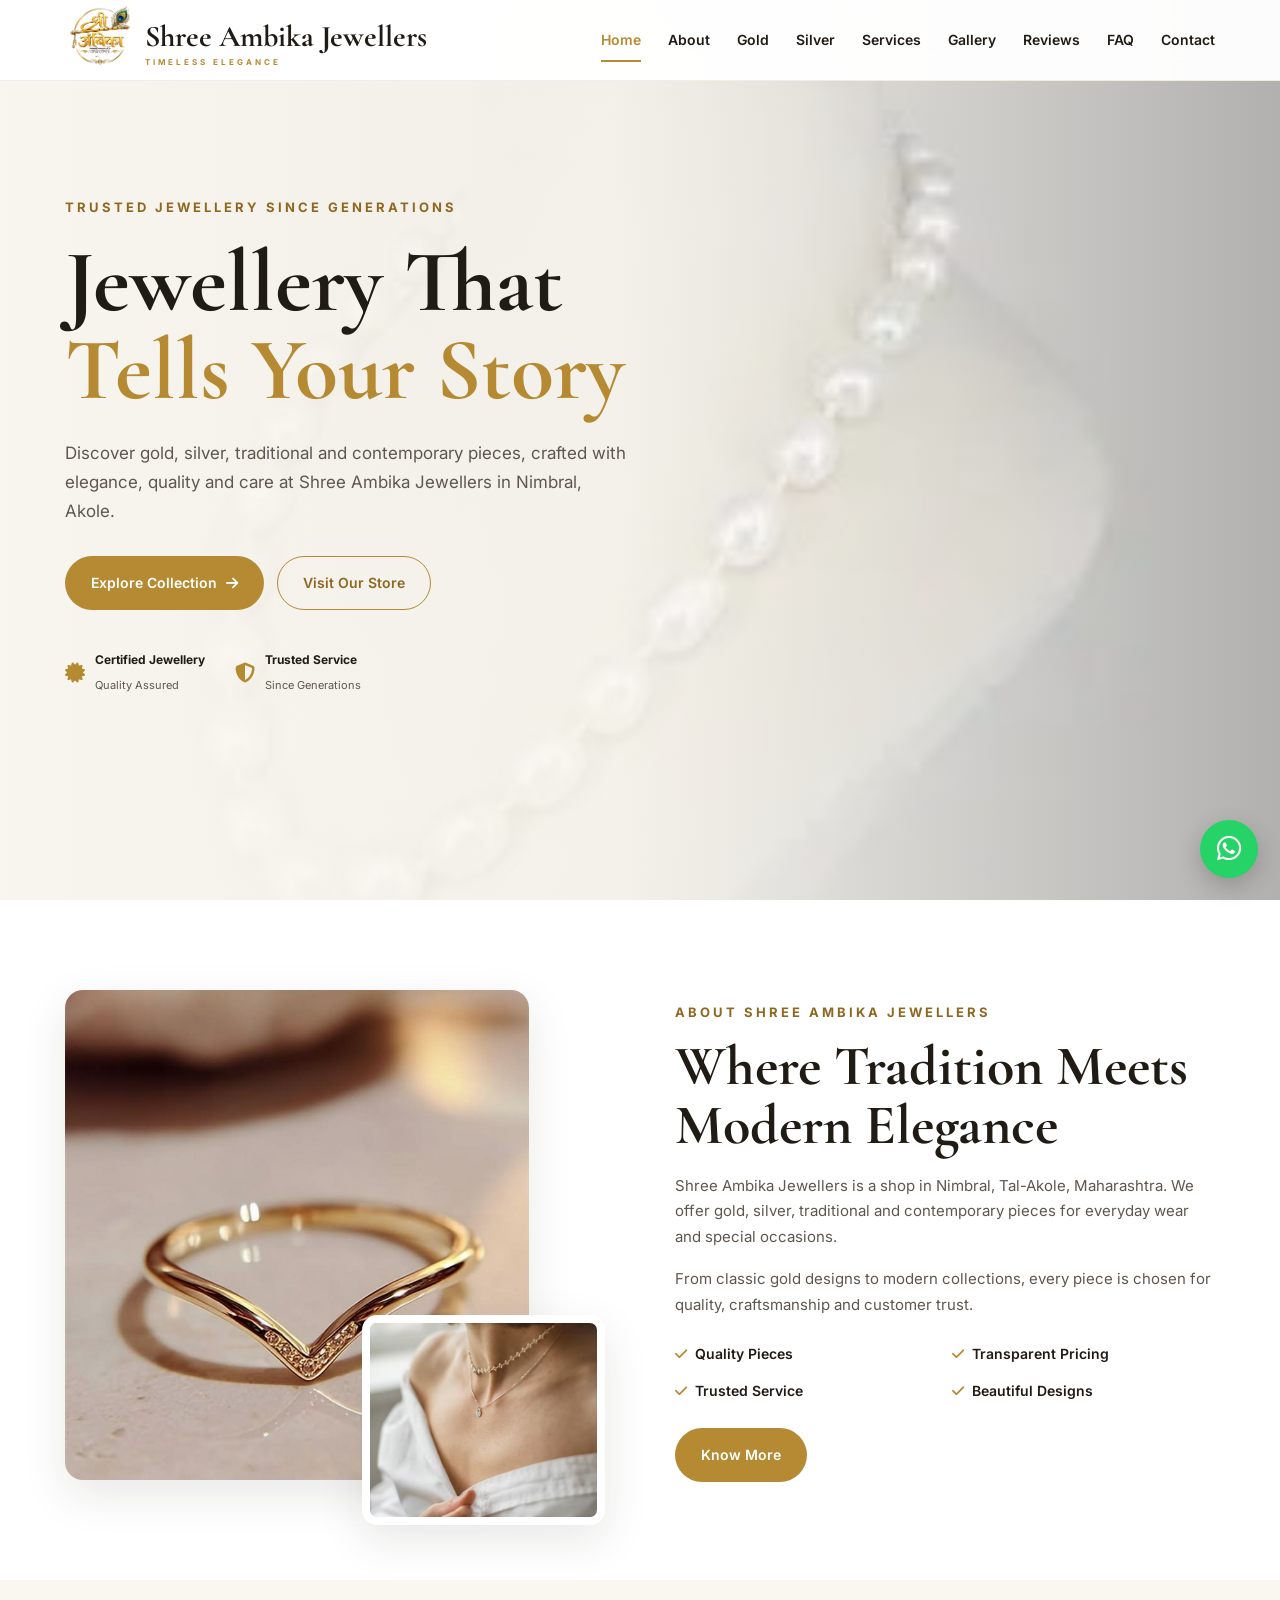
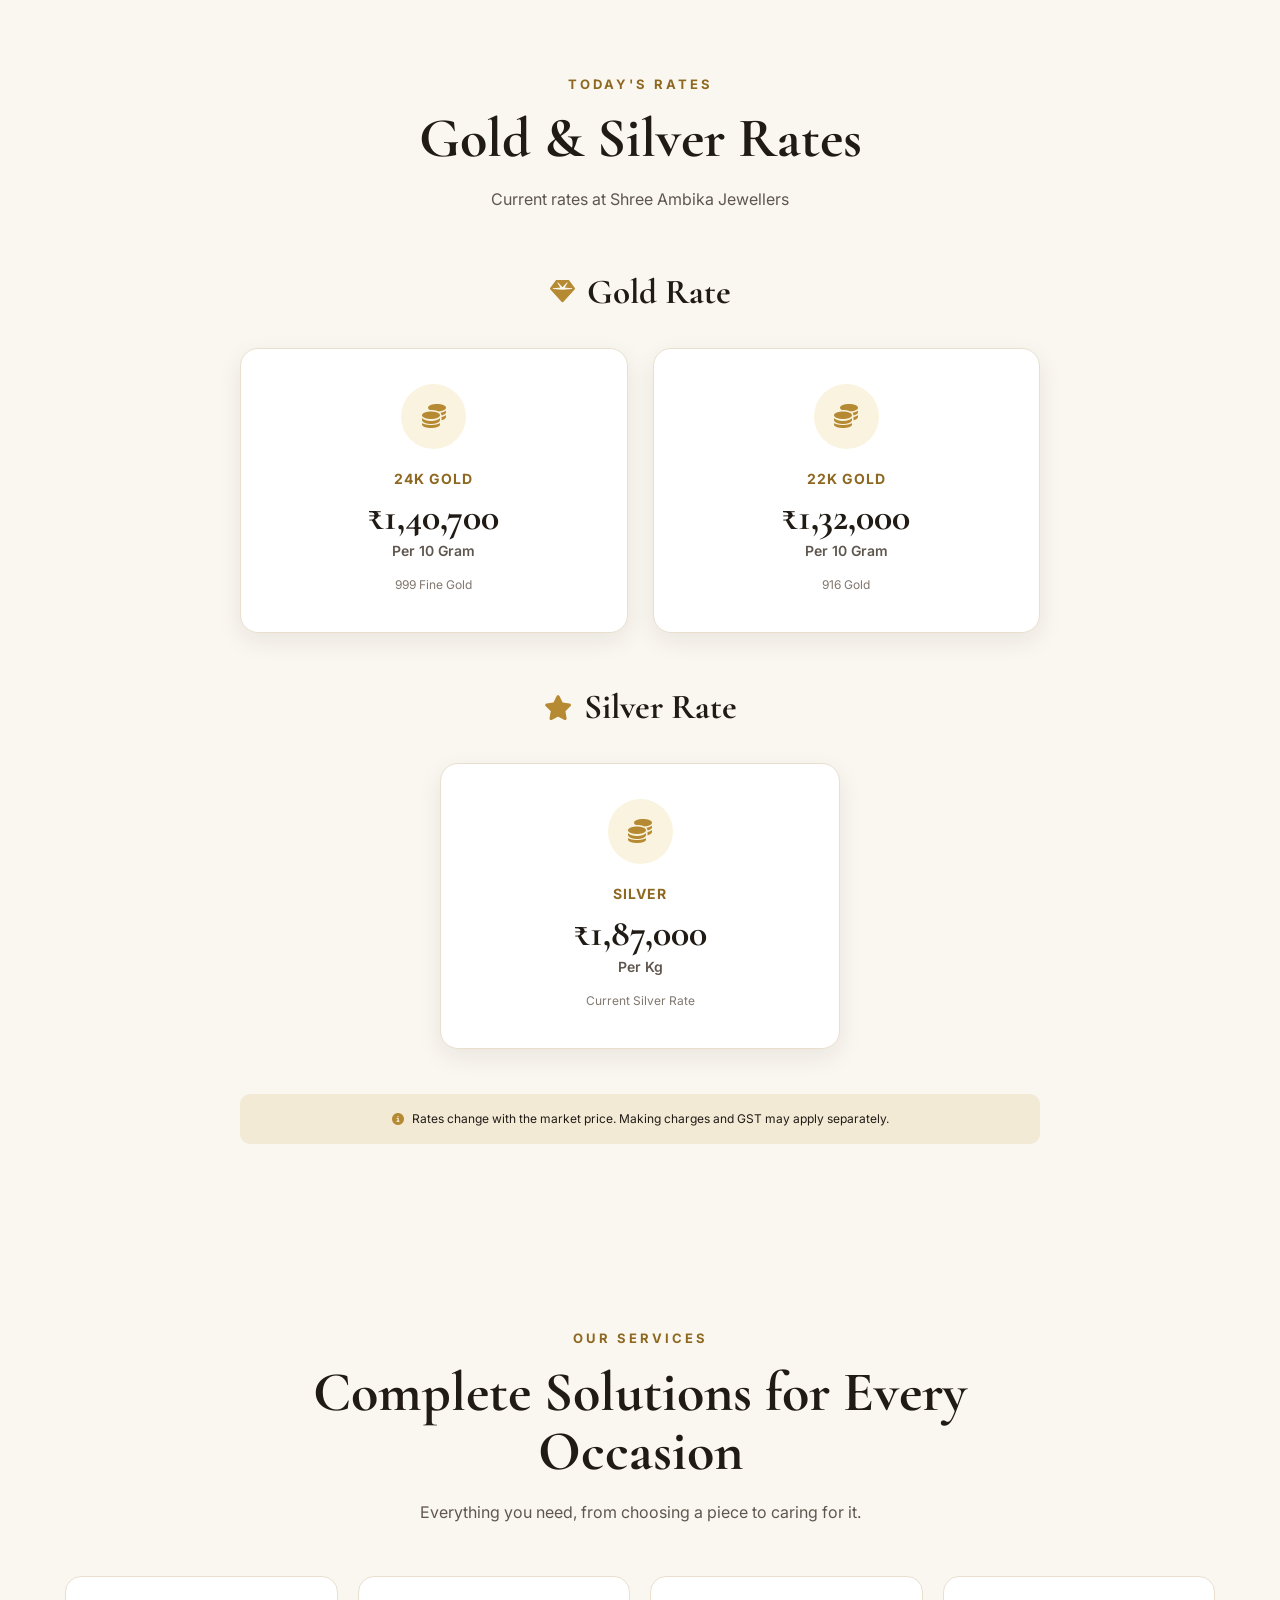
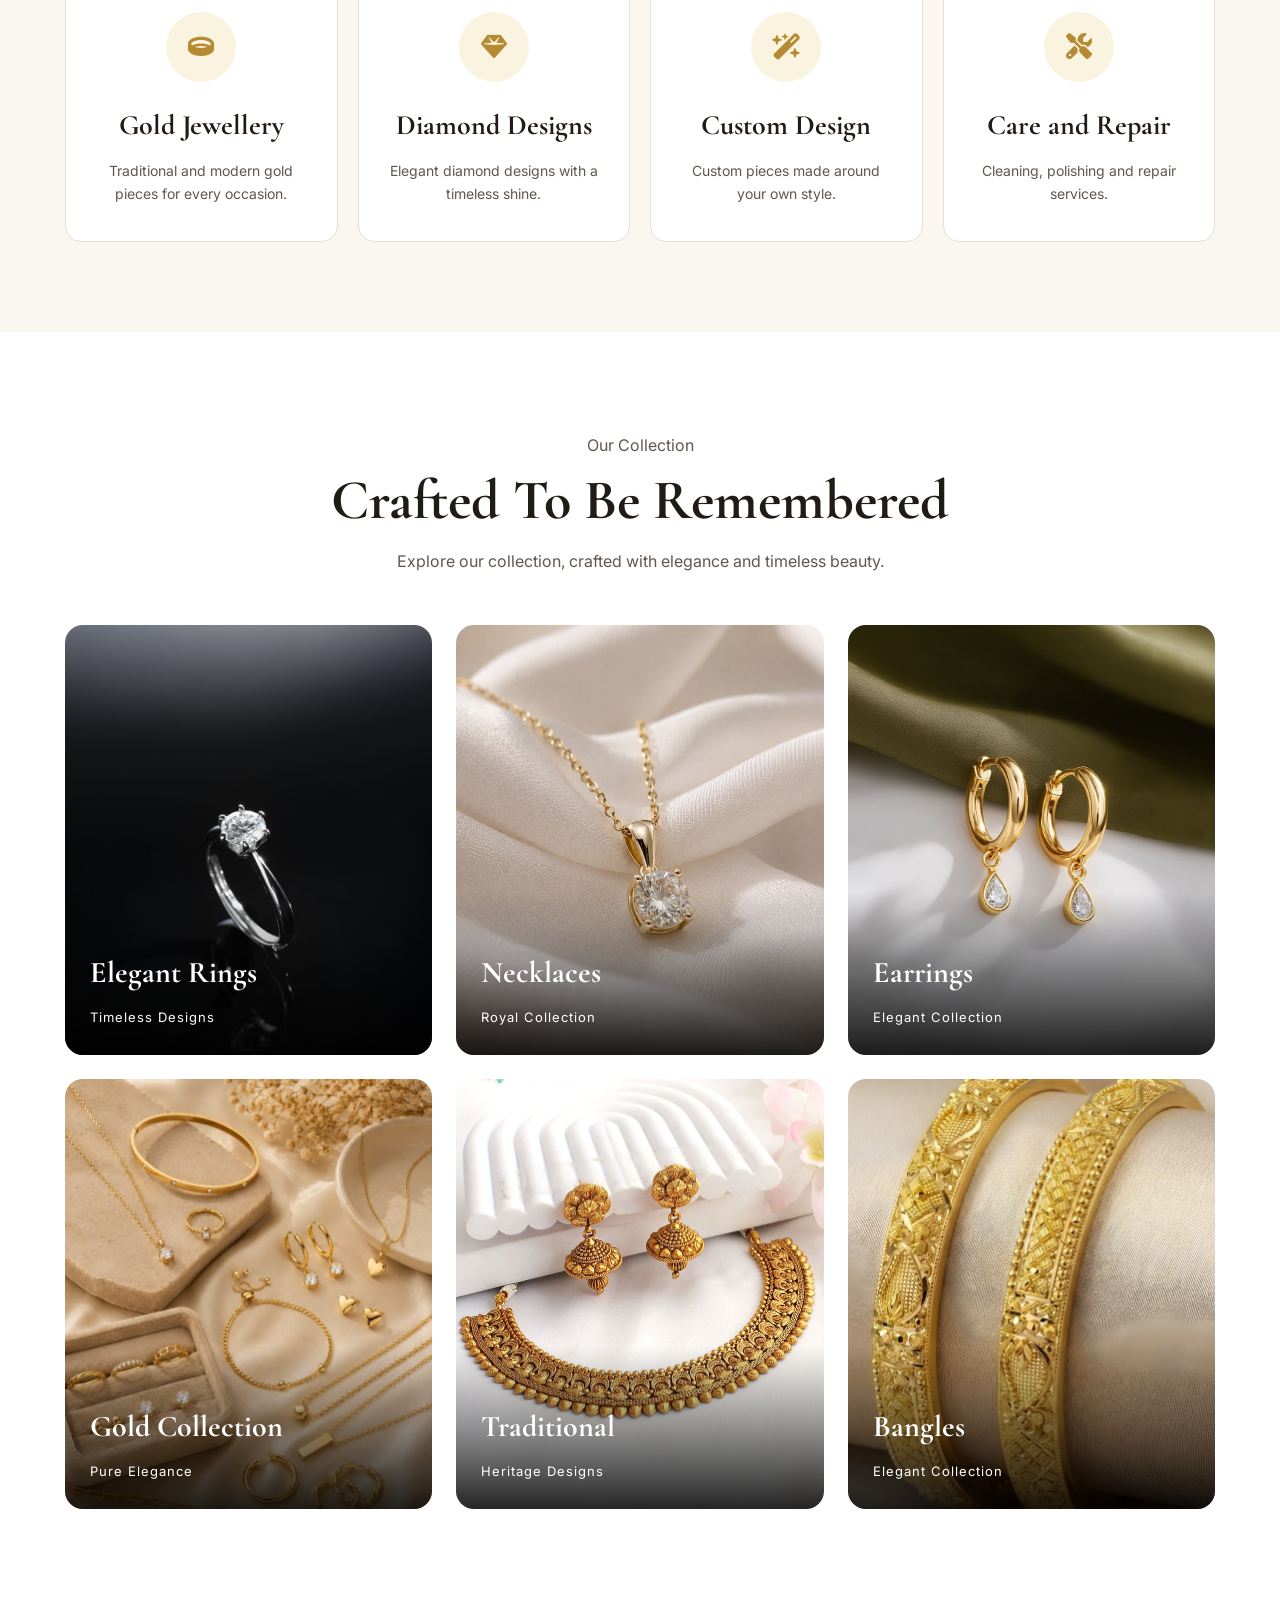
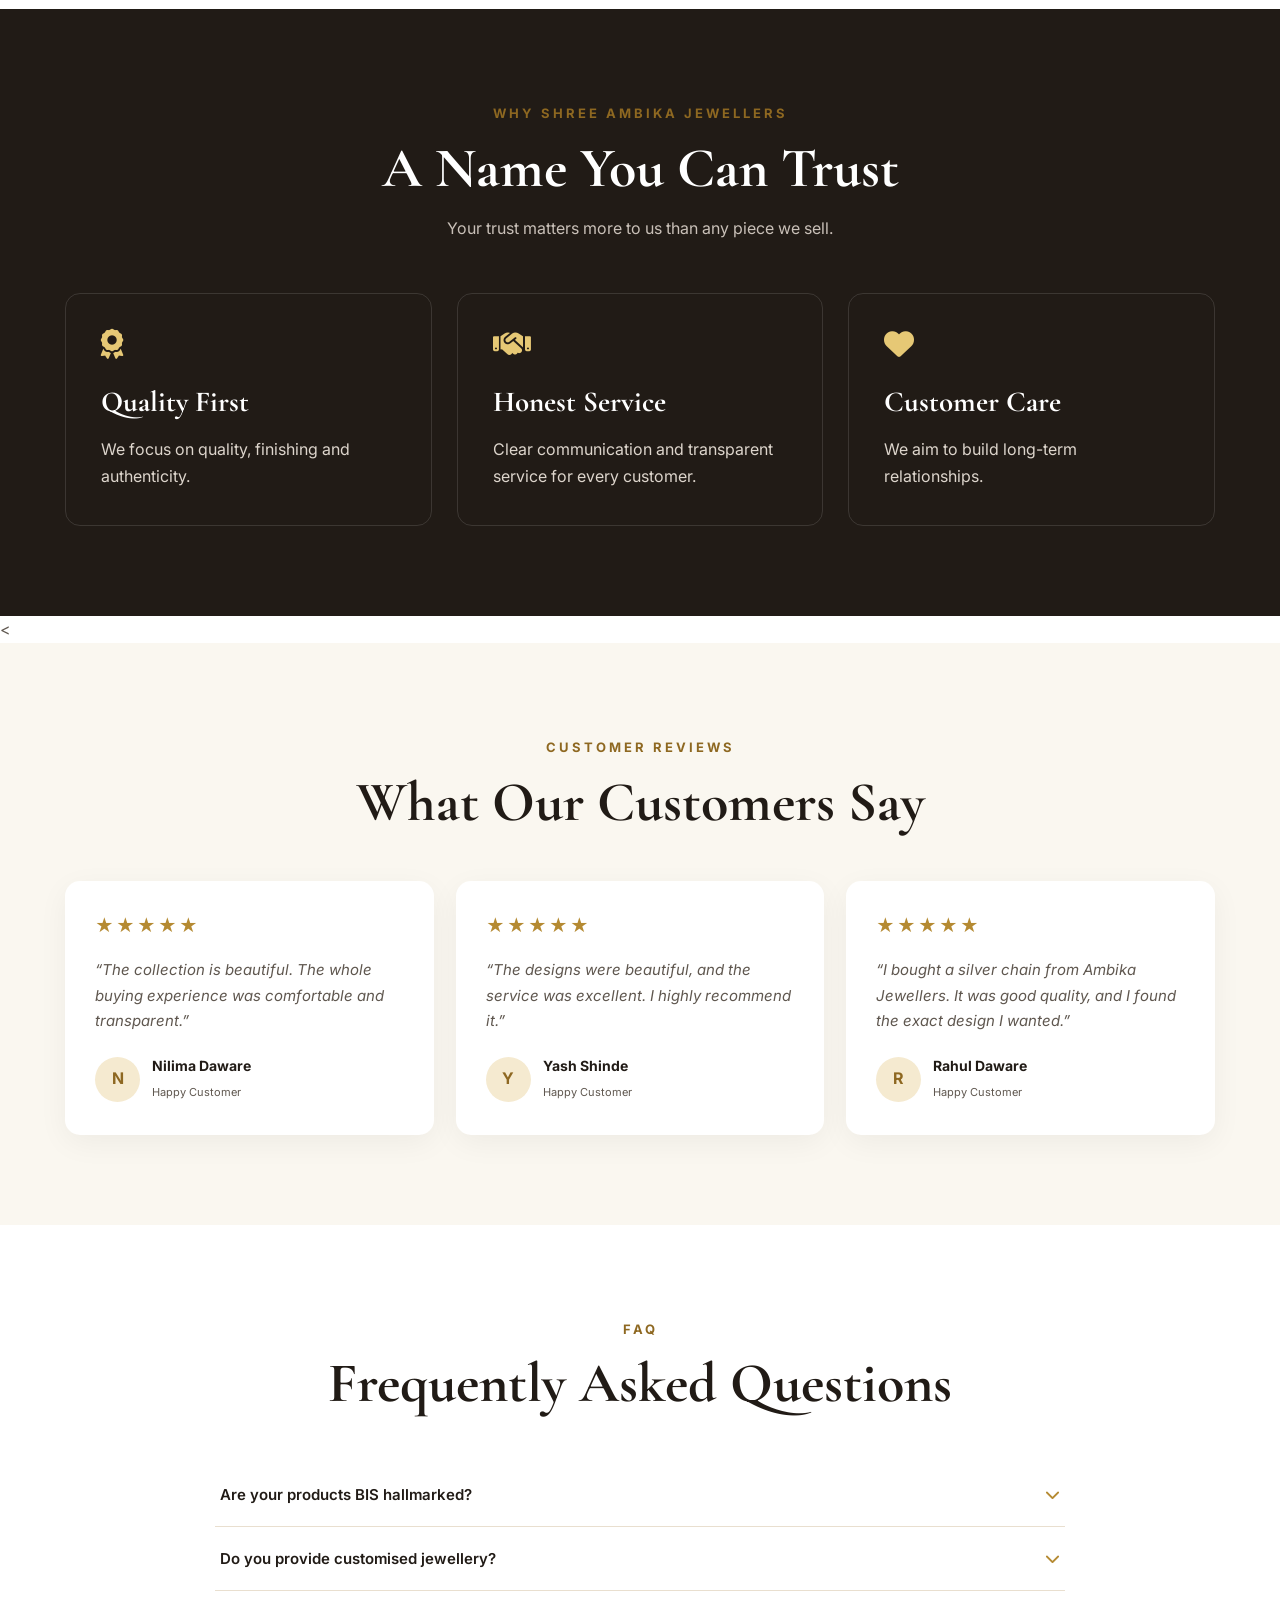
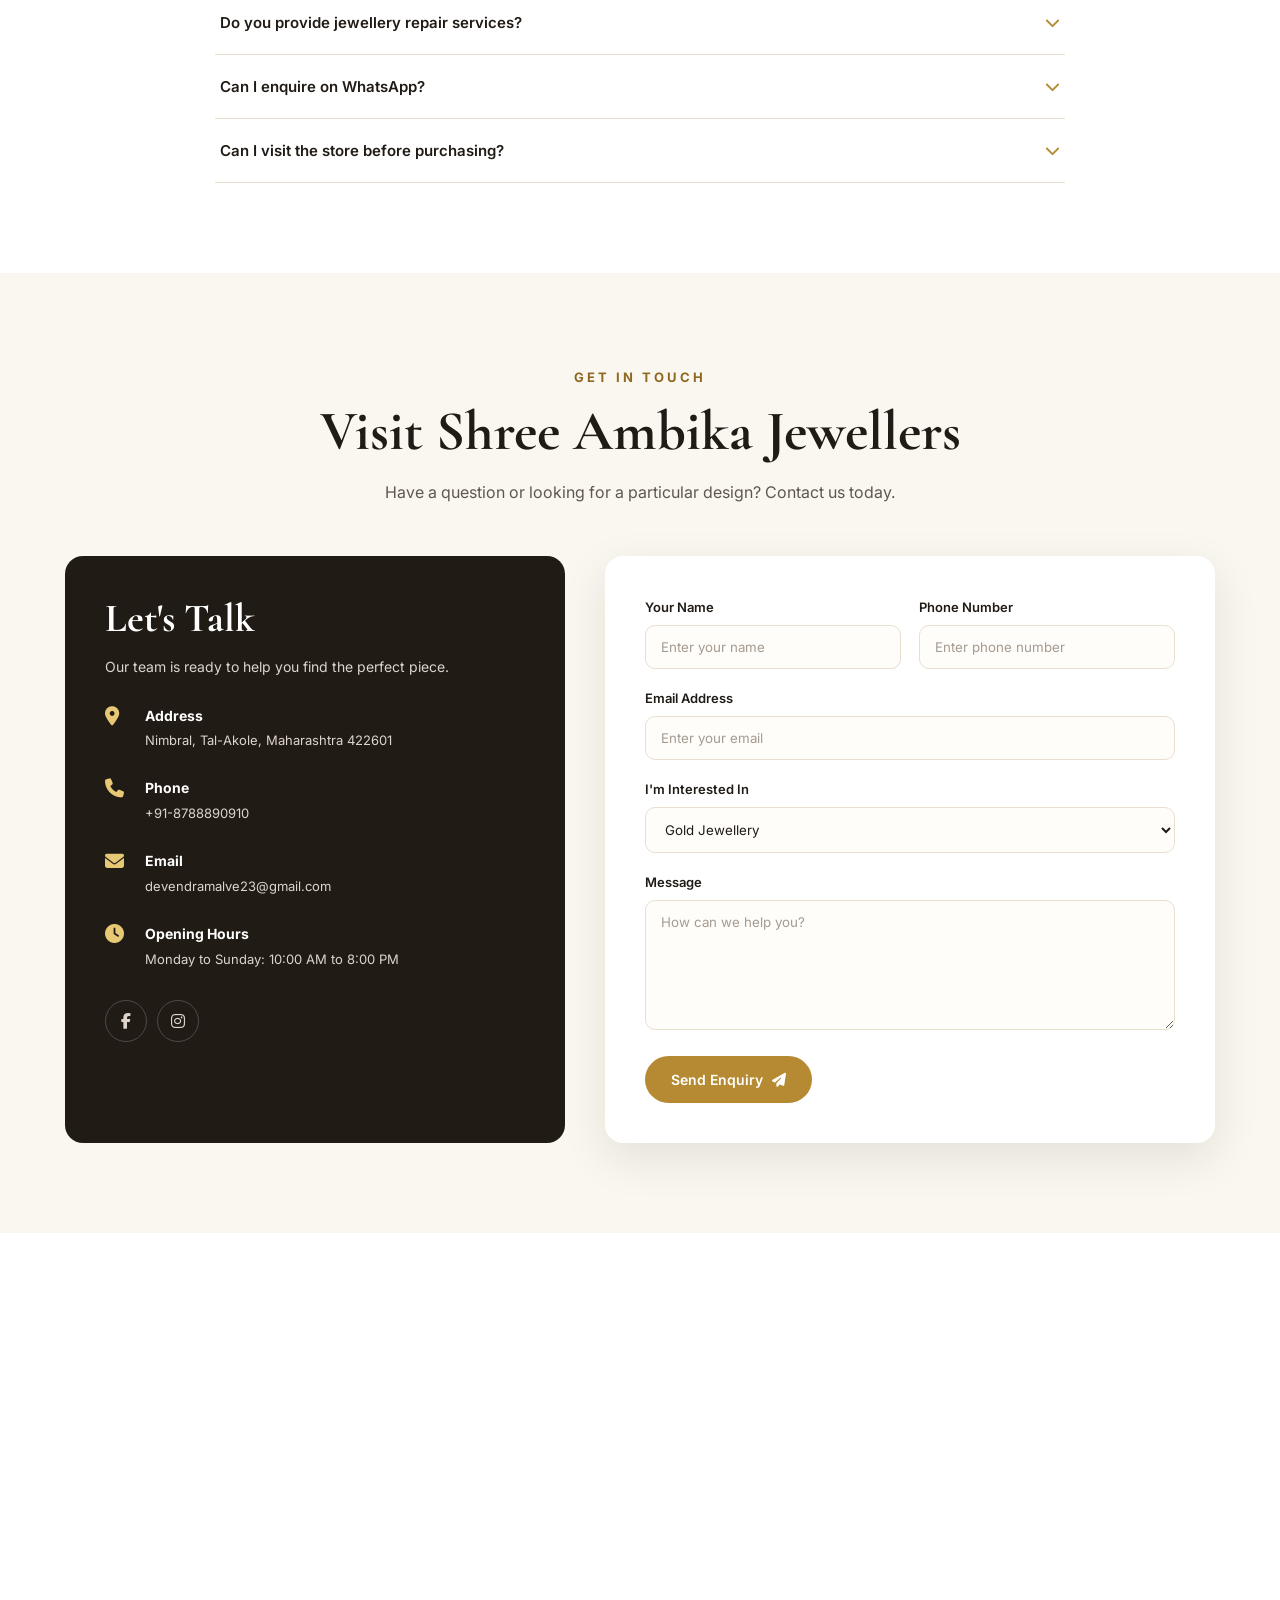
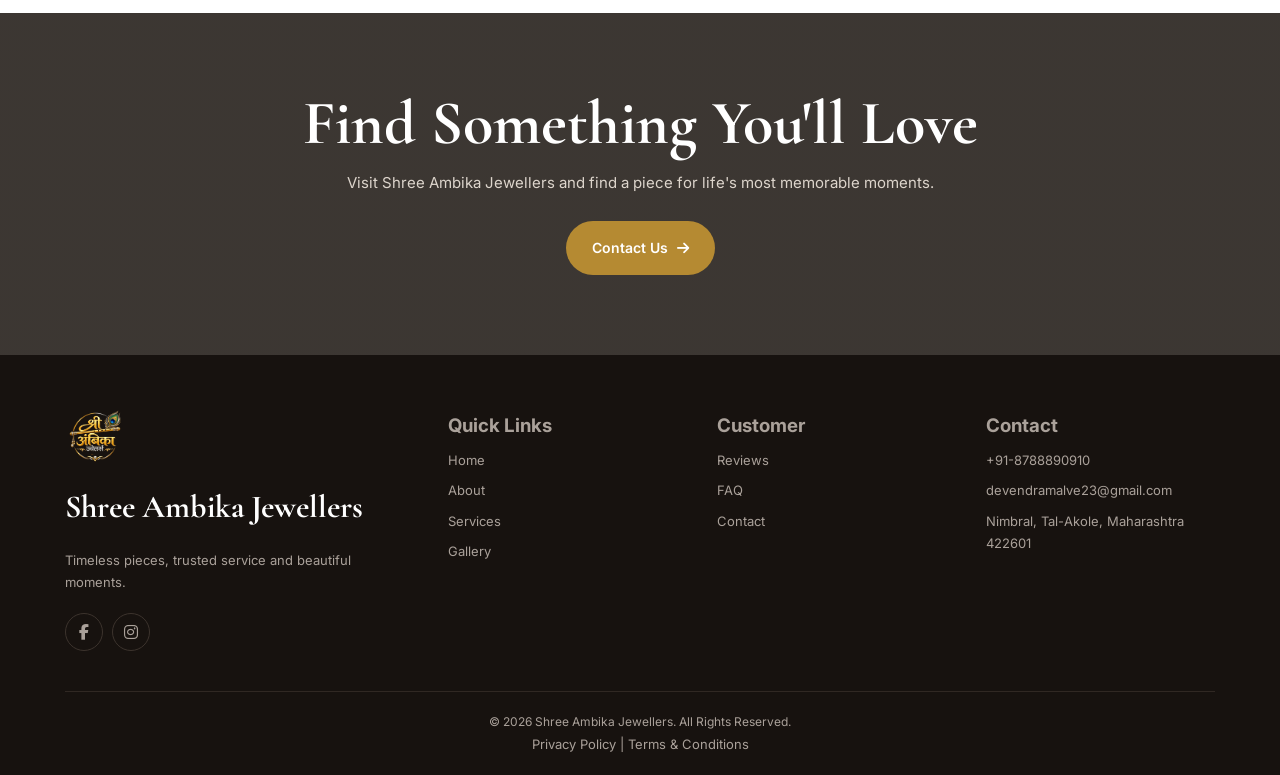
<file: index.html>
<!DOCTYPE html>
<html lang="en">

<head>

    <!-- ========================= SEO ========================== -->

    <meta charset="UTF-8">

    <meta name="viewport" content="width=device-width, initial-scale=1.0">

    <title>Shree Ambika Jewellers | Gold & Silver Jewellery, Nimbral</title>

    <meta name="description"
        content="Shree Ambika Jewellers in Nimbral, Akole offers gold, silver, traditional and elegant jewellery, including rings, necklaces, earrings and bangles.">

    <meta name="author" content="Shree Ambika Jewellers">

    <meta name="robots" content="index, follow, max-image-preview:large">

    <meta name="theme-color" content="#1a0f0a">


    <!-- ========================= CANONICAL ========================== -->

    <link rel="canonical" href="https://shreeambikajewellery.netlify.app/">


    <!-- ========================= FAVICON ========================== -->

    <link rel="icon" type="image/png" sizes="32x32" href="images/favicon-32x32.png">

    <link rel="icon" type="image/png" sizes="192x192" href="images/favicon-192x192.png">

    <link rel="apple-touch-icon" sizes="180x180" href="images/apple-touch-icon.png">


    <!-- ========================= OPEN GRAPH / FACEBOOK ========================== -->

    <meta property="og:type" content="website">

    <meta property="og:site_name" content="Shree Ambika Jewellers">

    <meta property="og:title" content="Shree Ambika Jewellers | Gold & Silver Jewellery, Nimbral">

    <meta property="og:description"
        content="Discover elegant gold, silver, traditional and contemporary jewellery at Shree Ambika Jewellers in Nimbral, Akole.">

    <meta property="og:locale" content="en_IN">

    <meta property="og:url" content="https://shreeambikajewellery.netlify.app/">

    <meta property="og:image" content="https://shreeambikajewellery.netlify.app/images/og-image.jpg">

    <meta property="og:image:width" content="1200">
    <meta property="og:image:height" content="630">

    <meta property="og:image:alt" content="Shree Ambika Jewellers gold jewellery collection">


    <!-- ========================= TWITTER / X ========================== -->

    <meta name="twitter:card" content="summary_large_image">

    <meta name="twitter:title" content="Shree Ambika Jewellers | Gold & Silver Jewellery, Nimbral">

    <meta name="twitter:description"
        content="Gold, silver, traditional and elegant jewellery in Nimbral, Akole. Explore rings, necklaces, earrings, bangles and more.">

    <meta name="twitter:image" content="https://shreeambikajewellery.netlify.app/images/og-image.jpg">


    <!-- ========================= PERFORMANCE ========================== -->

    <link rel="preload" as="image" href="images/about.jpg" fetchpriority="high">


    <!-- ========================= GOOGLE FONTS ========================== -->

    <link rel="preconnect" href="https://fonts.googleapis.com">

    <link rel="preconnect" href="https://fonts.gstatic.com" crossorigin>

    <link
        href="https://fonts.googleapis.com/css2?display=swap&family=Cormorant+Garamond:wght@500;600;700&family=Inter:wght@400;500;600;700"
        rel="stylesheet">


    <!-- ========================= FONT AWESOME ========================== -->

    <link rel="preconnect" href="https://cdnjs.cloudflare.com">

    <link
        rel="stylesheet"
        href="https://cdnjs.cloudflare.com/ajax/libs/font-awesome/6.5.2/css/all.min.css">


    <!-- ========================= MAIN CSS ========================== -->

    <link rel="stylesheet" href="style.css">


    <!-- ========================= STRUCTURED DATA ========================== -->

    <script type="application/ld+json">
    {
        "@context": "https://schema.org",
        "@type": "JewelryStore",
        "@id": "https://shreeambikajewellery.netlify.app/#jewellery-store",
        "name": "Shree Ambika Jewellers",
        "description": "Shree Ambika Jewellers in Nimbral, Akole offers gold, silver, traditional and contemporary jewellery including rings, necklaces, earrings and bangles.",
        "url": "https://shreeambikajewellery.netlify.app/",
        "telephone": "+91-8788890910",
        "email": "devendramalve23@gmail.com",
        "hasMap": "https://www.google.com/maps?q=Shree+Ambika+Jewellers,Nimbral,Maharashtra,India",
        "image": [
            "https://shreeambikajewellery.netlify.app/images/about.jpg"
        ],
        "address": {
            "@type": "PostalAddress",
            "streetAddress": "Nimbral, Tal-Akole",
            "addressLocality": "Nimbral",
            "addressRegion": "Maharashtra",
            "postalCode": "422601",
            "addressCountry": "IN"
        },
        "openingHoursSpecification": [
            {
                "@type": "OpeningHoursSpecification",
                "dayOfWeek": [
                    "Monday",
                    "Tuesday",
                    "Wednesday",
                    "Thursday",
                    "Friday",
                    "Saturday",
                    "Sunday"
                ],
                "opens": "10:00",
                "closes": "20:00"
            }
        ],
        "sameAs": [
            "https://www.facebook.com/devya.prs/",
            "https://www.instagram.com/shri.ambikajwellers/"
        ]
    }
    </script>

</head>

<body>

    <noscript><style>.reveal { opacity: 1; transform: none; }</style></noscript>

    <!-- ================= SKIP LINK ================= -->

    <a href="#home" class="skip-link">Skip to main content</a>


    <!-- ================= HEADER ================= -->

    <header class="header">

        <div class="container navbar">

            <a href="#home" class="logo">

                <img src="images/logo.png" alt="Shree Ambika Jewellers logo" class="logo-img">

                <div>
                    Shree Ambika Jewellers
                    <small>TIMELESS ELEGANCE</small>
                </div>

            </a>

            <nav class="nav-menu" id="navMenu">

                <a href="#home" class="active">Home</a>
                <a href="#about">About</a>
                <a href="#gold">Gold</a>
                <a href="#silver">Silver</a>
                <a href="#services">Services</a>
                <a href="#gallery">Gallery</a>
                <a href="#reviews">Reviews</a>
                <a href="#faq">FAQ</a>
                <a href="#contact">Contact</a>

            </nav>

            <button class="menu-btn" id="menuBtn" aria-label="Open menu">
                <i class="fa-solid fa-bars" aria-hidden="true"></i>
            </button>

        </div>

    </header>


    <main>

    <!-- ================= HERO ================= -->

    <section class="hero" id="home">

        <div class="container">

            <div class="hero-content reveal">

                <span class="eyebrow">
                    Trusted Jewellery Since Generations
                </span>

                <h1>
                    Jewellery That
                    <span>Tells Your Story</span>
                </h1>

                <p>
                    Discover gold, silver, traditional and contemporary pieces,
                    crafted with elegance, quality and care at Shree Ambika
                    Jewellers in Nimbral, Akole.
                </p>

                <div class="hero-buttons">

                    <a href="#gallery" class="btn btn-primary">
                        Explore Collection
                        <i class="fa-solid fa-arrow-right" aria-hidden="true"></i>
                    </a>

                    <a href="#contact" class="btn btn-outline">
                        Visit Our Store
                    </a>

                </div>

                <div class="hero-features">

                    <div>
                        <i class="fa-solid fa-certificate" aria-hidden="true"></i>
                        <div>
                            <strong>Certified Jewellery</strong>
                            <small>Quality Assured</small>
                        </div>
                    </div>

                    <div>
                        <i class="fa-solid fa-shield-halved" aria-hidden="true"></i>
                        <div>
                            <strong>Trusted Service</strong>
                            <small>Since Generations</small>
                        </div>
                    </div>

                </div>

            </div>

        </div>

    </section>


    <!-- ================= ABOUT ================= -->

    <section class="about" id="about">

        <div class="container about-grid">

            <div class="about-images reveal">

                <img
                    src="images/about.jpg"
                    alt="Shree Ambika Jewellers collection"
                    class="about-main-image"
                    width="736" height="1313"
                    fetchpriority="high"
                    decoding="async">

                <img
                    src="images/about1.jpg"
                    alt="Gold jewellery at Shree Ambika Jewellers"
                    class="about-small-image"
                    width="600" height="899"
                    loading="lazy" decoding="async">

            </div>


            <div class="about-content reveal">

                <span class="eyebrow">
                    About Shree Ambika Jewellers
                </span>

                <h2>
                    Where Tradition Meets Modern Elegance
                </h2>

                <p>
                    Shree Ambika Jewellers is a shop in Nimbral, Tal-Akole,
                    Maharashtra. We offer gold, silver, traditional and
                    contemporary pieces for everyday wear and special occasions.
                </p>

                <p>
                    From classic gold designs to modern collections,
                    every piece is chosen for quality, craftsmanship
                    and customer trust.
                </p>

                <ul class="about-list">

                    <li>
                        <i class="fa-solid fa-check" aria-hidden="true"></i>
                        Quality Pieces
                    </li>

                    <li>
                        <i class="fa-solid fa-check" aria-hidden="true"></i>
                        Transparent Pricing
                    </li>

                    <li>
                        <i class="fa-solid fa-check" aria-hidden="true"></i>
                        Trusted Service
                    </li>

                    <li>
                        <i class="fa-solid fa-check" aria-hidden="true"></i>
                        Beautiful Designs
                    </li>

                </ul>

                <a href="#contact" class="btn btn-primary">
                    Know More
                </a>

            </div>

        </div>

    </section>


    <!-- ================= GOLD & SILVER RATES ================= -->

    <section class="rates-section" id="gold">

        <div class="container">

            <div class="section-heading">

                <span class="eyebrow">Today's Rates</span>

                <h2>Gold &amp; Silver Rates</h2>

                <p>
                    Current rates at Shree Ambika Jewellers
                </p>

            </div>


            <!-- GOLD -->

            <div class="metal-section">

                <div class="metal-title">

                    <i class="fa-solid fa-gem" aria-hidden="true"></i>

                    <h3>Gold Rate</h3>

                </div>


                <div class="rates-grid">

                    <div class="rate-card">

                        <div class="rate-icon">
                            <i class="fa-solid fa-coins" aria-hidden="true"></i>
                        </div>

                        <span>24K Gold</span>

                        <h4>₹1,40,700</h4>

                        <p>Per 10 Gram</p>

                        <small>999 Fine Gold</small>

                    </div>


                    <div class="rate-card">

                        <div class="rate-icon">
                            <i class="fa-solid fa-coins" aria-hidden="true"></i>
                        </div>

                        <span>22K Gold</span>

                        <h4>₹1,32,000</h4>

                        <p>Per 10 Gram</p>

                        <small>916 Gold</small>

                    </div>

                </div>

            </div>


            <!-- SILVER -->

            <div class="metal-section silver-section" id="silver">

                <div class="metal-title">

                    <i class="fa-solid fa-star" aria-hidden="true"></i>

                    <h3>Silver Rate</h3>

                </div>


                <div class="rates-grid silver-grid">

                    <div class="rate-card">

                        <div class="rate-icon">
                            <i class="fa-solid fa-coins" aria-hidden="true"></i>
                        </div>

                        <span>Silver</span>

                        <h4>₹1,87,000</h4>

                        <p>Per Kg</p>

                        <small>Current Silver Rate</small>

                    </div>

                </div>

            </div>


            <div class="rate-note">

                <i class="fa-solid fa-circle-info" aria-hidden="true"></i>

                Rates change with the market price.
                Making charges and GST may apply separately.

            </div>

        </div>

    </section>


    <!-- ================= SERVICES ================= -->

    <section class="services" id="services">

        <div class="container">

            <div class="section-heading reveal">

                <span class="eyebrow">
                    Our Services
                </span>

                <h2>
                    Complete Solutions for Every Occasion
                </h2>

                <p>
                    Everything you need, from choosing a piece to caring for it.
                </p>

            </div>


            <div class="services-grid">

                <div class="service-card reveal">

                    <div class="service-icon">
                        <i class="fa-solid fa-ring" aria-hidden="true"></i>
                    </div>

                    <h3>Gold Jewellery</h3>

                    <p>
                        Traditional and modern gold pieces
                        for every occasion.
                    </p>

                </div>


                <div class="service-card reveal">

                    <div class="service-icon">
                        <i class="fa-solid fa-gem" aria-hidden="true"></i>
                    </div>

                    <h3>Diamond Designs</h3>

                    <p>
                        Elegant diamond designs with a
                        timeless shine.
                    </p>

                </div>


                <div class="service-card reveal">

                    <div class="service-icon">
                        <i class="fa-solid fa-wand-magic-sparkles" aria-hidden="true"></i>
                    </div>

                    <h3>Custom Design</h3>

                    <p>
                        Custom pieces made around
                        your own style.
                    </p>

                </div>


                <div class="service-card reveal">

                    <div class="service-icon">
                        <i class="fa-solid fa-screwdriver-wrench" aria-hidden="true"></i>
                    </div>

                    <h3>Care and Repair</h3>

                    <p>
                        Cleaning, polishing and repair
                        services.
                    </p>

                </div>

            </div>

        </div>

    </section>


    <!-- ================= GALLERY ================= -->

    <section class="gallery" id="gallery">

        <div class="container">

            <div class="section-heading">

                <span class="section-tag">Our Collection</span>

                <h2>Crafted To Be Remembered</h2>

                <p>
                    Explore our collection, crafted with elegance
                    and timeless beauty.
                </p>

            </div>


            <div class="gallery-grid">

                <div class="gallery-item collection-category" data-category="rings">

                    <img src="images/ring.jpg"
                         alt="Elegant ring collection at Shree Ambika Jewellers"
                         width="933" height="1400"
                         loading="lazy" decoding="async">

                    <div class="gallery-overlay">
                        <h3>Elegant Rings</h3>
                        <span>Timeless Designs</span>
                    </div>

                </div>


                <div class="gallery-item collection-category" data-category="necklaces">

                    <img src="images/necklaces.jpg"
                         alt="Necklace collection at Shree Ambika Jewellers"
                         width="736" height="981"
                         loading="lazy" decoding="async">

                    <div class="gallery-overlay">
                        <h3>Necklaces</h3>
                        <span>Royal Collection</span>
                    </div>

                </div>


                <div class="gallery-item collection-category" data-category="earrings">

                    <img src="images/earing.jpg"
                         alt="Elegant earrings collection at Shree Ambika Jewellers"
                         width="992" height="1200"
                         loading="lazy" decoding="async">

                    <div class="gallery-overlay">
                        <h3>Earrings</h3>
                        <span>Elegant Collection</span>
                    </div>

                </div>


                <div class="gallery-item collection-category" data-category="gold">

                    <img src="images/gold.jpg"
                         alt="Gold collection at Shree Ambika Jewellers in Nimbral, Akole"
                         width="735" height="937"
                         loading="lazy" decoding="async">

                    <div class="gallery-overlay">
                        <h3>Gold Collection</h3>
                        <span>Pure Elegance</span>
                    </div>

                </div>


                <div class="gallery-item collection-category" data-category="traditional">

                    <img src="images/traditional.jpg"
                         alt="Traditional Indian gold collection"
                         width="736" height="981"
                         loading="lazy" decoding="async">

                    <div class="gallery-overlay">
                        <h3>Traditional</h3>
                        <span>Heritage Designs</span>
                    </div>

                </div>


                <div class="gallery-item collection-category" data-category="bangles">

                    <img src="images/bangles.jpg"
                         alt="Bangles collection at Shree Ambika Jewellers"
                         width="736" height="1104"
                         loading="lazy" decoding="async">

                    <div class="gallery-overlay">
                        <h3>Bangles</h3>
                        <span>Elegant Collection</span>
                    </div>

                </div>

            </div>

        </div>

    </section>


    <!-- ================= COLLECTION MODAL ================= -->

    <div class="collection-modal" id="collectionModal">

        <div class="collection-modal-overlay"></div>

        <div class="collection-modal-content">

            <button class="collection-close" id="collectionClose" aria-label="Close gallery">
                &times;
            </button>

            <div class="collection-modal-header">

                <span class="section-tag" id="collectionCategory">
                    Collection
                </span>

                <h2 id="collectionTitle">
                    Jewellery Collection
                </h2>

            </div>

            <div class="collection-grid" id="collectionGrid">

                <div class="collection-images" data-collection="rings">
                    <div class="collection-photo"><img src="images/rings/ring1.jpg" alt="Ring design 1 at Shree Ambika Jewellers" width="736" height="1104" loading="lazy" decoding="async"></div>
                    <div class="collection-photo"><img src="images/rings/ring2.jpg" alt="Ring design 2 at Shree Ambika Jewellers" width="736" height="736" loading="lazy" decoding="async"></div>
                    <div class="collection-photo"><img src="images/rings/ring3.jpg" alt="Ring design 3 at Shree Ambika Jewellers" width="785" height="1400" loading="lazy" decoding="async"></div>
                    <div class="collection-photo"><img src="images/rings/ring4.jpg" alt="Ring design 4 at Shree Ambika Jewellers" width="736" height="981" loading="lazy" decoding="async"></div>
                    <div class="collection-photo"><img src="images/rings/ring5.jpg" alt="Ring design 5 at Shree Ambika Jewellers" width="551" height="789" loading="lazy" decoding="async"></div>
                    <div class="collection-photo"><img src="images/rings/ring6.jpg" alt="Ring design 6 at Shree Ambika Jewellers" width="1200" height="1200" loading="lazy" decoding="async"></div>
                </div>

                <div class="collection-images" data-collection="necklaces">
                    <div class="collection-photo"><img src="images/necklaces/necklaces1.jpg" alt="Necklace design 1 at Shree Ambika Jewellers" width="736" height="917" loading="lazy" decoding="async"></div>
                    <div class="collection-photo"><img src="images/necklaces/necklaces2.jpg" alt="Necklace design 2 at Shree Ambika Jewellers" width="933" height="1400" loading="lazy" decoding="async"></div>
                    <div class="collection-photo"><img src="images/necklaces/necklaces3.jpg" alt="Necklace design 3 at Shree Ambika Jewellers" width="933" height="1400" loading="lazy" decoding="async"></div>
                    <div class="collection-photo"><img src="images/necklaces/necklaces4.jpg" alt="Necklace design 4 at Shree Ambika Jewellers" width="720" height="959" loading="lazy" decoding="async"></div>
                    <div class="collection-photo"><img src="images/necklaces/necklaces5.jpg" alt="Necklace design 5 at Shree Ambika Jewellers" width="735" height="1105" loading="lazy" decoding="async"></div>
                    <div class="collection-photo"><img src="images/necklaces/necklaces6.jpg" alt="Necklace design 6 at Shree Ambika Jewellers" width="1051" height="1400" loading="lazy" decoding="async"></div>
                </div>

                <div class="collection-images" data-collection="earrings">
                    <div class="collection-photo"><img src="images/earing/earing1.jpg" alt="Earring design 1 at Shree Ambika Jewellers" width="387" height="309" loading="lazy" decoding="async"></div>
                    <div class="collection-photo"><img src="images/earing/earing2.jpg" alt="Earring design 2 at Shree Ambika Jewellers" width="800" height="800" loading="lazy" decoding="async"></div>
                    <div class="collection-photo"><img src="images/earing/earing3.jpg" alt="Earring design 3 at Shree Ambika Jewellers" width="1000" height="1000" loading="lazy" decoding="async"></div>
                    <div class="collection-photo"><img src="images/earing/earing4.jpg" alt="Earring design 4 at Shree Ambika Jewellers" width="736" height="1104" loading="lazy" decoding="async"></div>
                    <div class="collection-photo"><img src="images/earing/earing5.jpg" alt="Earring design 5 at Shree Ambika Jewellers" width="550" height="733" loading="lazy" decoding="async"></div>
                    <div class="collection-photo"><img src="images/earing/earing6.jpg" alt="Earring design 6 at Shree Ambika Jewellers" width="360" height="360" loading="lazy" decoding="async"></div>
                </div>

                <div class="collection-images" data-collection="gold">
                    <div class="collection-photo"><img src="images/gold/gold1.jpg" alt="Gold design 1 at Shree Ambika Jewellers" width="463" height="266" loading="lazy" decoding="async"></div>
                    <div class="collection-photo"><img src="images/gold/gold2.jpg" alt="Gold design 2 at Shree Ambika Jewellers" width="736" height="1104" loading="lazy" decoding="async"></div>
                    <div class="collection-photo"><img src="images/gold/gold3.jpg" alt="Gold design 3 at Shree Ambika Jewellers" width="1050" height="1400" loading="lazy" decoding="async"></div>
                    <div class="collection-photo"><img src="images/gold/gold4.jpg" alt="Gold design 4 at Shree Ambika Jewellers" width="736" height="1104" loading="lazy" decoding="async"></div>
                    <div class="collection-photo"><img src="images/gold/gold5.jpg" alt="Gold design 5 at Shree Ambika Jewellers" width="736" height="981" loading="lazy" decoding="async"></div>
                    <div class="collection-photo"><img src="images/gold/gold6.jpg" alt="Gold design 6 at Shree Ambika Jewellers" width="736" height="1309" loading="lazy" decoding="async"></div>
                </div>

                <div class="collection-images" data-collection="traditional">
                    <div class="collection-photo"><img src="images/traditional/traditional1.jpg" alt="Traditional design 1 at Shree Ambika Jewellers" width="735" height="833" loading="lazy" decoding="async"></div>
                    <div class="collection-photo"><img src="images/traditional/traditional2.jpg" alt="Traditional design 2 at Shree Ambika Jewellers" width="688" height="1376" loading="lazy" decoding="async"></div>
                    <div class="collection-photo"><img src="images/traditional/traditional3.jpg" alt="Traditional design 3 at Shree Ambika Jewellers" width="736" height="981" loading="lazy" decoding="async"></div>
                    <div class="collection-photo"><img src="images/traditional/traditional4.jpg" alt="Traditional design 4 at Shree Ambika Jewellers" width="896" height="1195" loading="lazy" decoding="async"></div>
                    <div class="collection-photo"><img src="images/traditional/traditional5.jpg" alt="Traditional design 5 at Shree Ambika Jewellers" width="736" height="1308" loading="lazy" decoding="async"></div>
                    <div class="collection-photo"><img src="images/traditional/traditional6.jpg" alt="Traditional design 6 at Shree Ambika Jewellers" width="736" height="1104" loading="lazy" decoding="async"></div>
                </div>

                <div class="collection-images" data-collection="bangles">
                    <div class="collection-photo"><img src="images/bangles/bangles1.jpg" alt="Bangle design 1 at Shree Ambika Jewellers" width="736" height="1104" loading="lazy" decoding="async"></div>
                    <div class="collection-photo"><img src="images/bangles/bangles2.jpg" alt="Bangle design 2 at Shree Ambika Jewellers" width="736" height="980" loading="lazy" decoding="async"></div>
                    <div class="collection-photo"><img src="images/bangles/bangles3.jpg" alt="Bangle design 3 at Shree Ambika Jewellers" width="1080" height="1350" loading="lazy" decoding="async"></div>
                    <div class="collection-photo"><img src="images/bangles/bangles4.jpg" alt="Bangle design 4 at Shree Ambika Jewellers" width="666" height="816" loading="lazy" decoding="async"></div>
                    <div class="collection-photo"><img src="images/bangles/bangles5.jpg" alt="Bangle design 5 at Shree Ambika Jewellers" width="1080" height="1080" loading="lazy" decoding="async"></div>
                    <div class="collection-photo"><img src="images/bangles/bangles6.jpg" alt="Bangle design 6 at Shree Ambika Jewellers" width="620" height="620" loading="lazy" decoding="async"></div>
                </div>

            </div>

        </div>

    </div>


    <!-- ================= IMAGE VIEWER ================= -->

    <div class="image-viewer" id="imageViewer">

        <button class="viewer-close" id="viewerClose" aria-label="Close image">
            &times;
        </button>

        <button class="viewer-prev" id="viewerPrev" aria-label="Previous image">
            &#10094;
        </button>

        <div class="viewer-image-wrapper">

            <img id="viewerImage"
                 src="#"
                 alt="Enlarged jewellery photo"
                 width="1200" height="800"
                 loading="lazy" decoding="async">

        </div>

        <button class="viewer-next" id="viewerNext" aria-label="Next image">
            &#10095;
        </button>

    </div>


    <!-- ================= WHY CHOOSE US ================= -->

    <section class="why-us">

        <div class="container">

            <div class="section-heading reveal">

                <span class="eyebrow">
                    Why Shree Ambika Jewellers
                </span>

                <h2>
                    A Name You Can Trust
                </h2>

                <p>
                    Your trust matters more to us than any piece we sell.
                </p>

            </div>


            <div class="why-grid">

                <div class="why-card reveal">

                    <i class="fa-solid fa-award" aria-hidden="true"></i>

                    <h3>Quality First</h3>

                    <p>
                        We focus on quality, finishing and
                        authenticity.
                    </p>

                </div>


                <div class="why-card reveal">

                    <i class="fa-solid fa-handshake" aria-hidden="true"></i>

                    <h3>Honest Service</h3>

                    <p>
                        Clear communication and transparent
                        service for every customer.
                    </p>

                </div>


                <div class="why-card reveal">

                    <i class="fa-solid fa-heart" aria-hidden="true"></i>

                    <h3>Customer Care</h3>

                    <p>
                        We aim to build long-term
                        relationships.
                    </p>

                </div>

            </div>

        </div>

    </section>


    <<!-- ================= REVIEWS ================= -->

<section class="reviews" id="reviews">

    <div class="container">

        <div class="section-heading reveal">

            <span class="eyebrow">
                Customer Reviews
            </span>

            <h2>
                What Our Customers Say
            </h2>

        </div>


        <div class="review-grid">

            <div class="review-card reveal">

                <div class="stars" aria-label="5 out of 5 stars">★★★★★</div>

                <p>
                    “The collection is beautiful.
                    The whole buying experience
                    was comfortable and transparent.”
                </p>

                <div class="customer">

                    <div class="customer-avatar" aria-hidden="true">N</div>

                    <div>
                        <strong>Nilima Daware</strong>
                        <small>Happy Customer</small>
                    </div>

                </div>

            </div>


            <div class="review-card reveal">

                <div class="stars" aria-label="5 out of 5 stars">★★★★★</div>

                <p>
                    “The designs were beautiful,
                    and the service was excellent.
                    I highly recommend it.”
                </p>

                <div class="customer">

                    <div class="customer-avatar" aria-hidden="true">Y</div>

                    <div>
                        <strong>Yash Shinde</strong>
                        <small>Happy Customer</small>
                    </div>

                </div>

            </div>


            <div class="review-card reveal">

                <div class="stars" aria-label="5 out of 5 stars">★★★★★</div>

                <p>
                    “I bought a silver chain from Ambika Jewellers.
                    It was good quality, and I found the exact design I wanted.”
                </p>

                <div class="customer">

                    <div class="customer-avatar" aria-hidden="true">R</div>

                    <div>
                        <strong>Rahul Daware</strong>
                        <small>Happy Customer</small>
                    </div>

                </div>

            </div>

        </div>

    </div>

</section>


    <!-- ================= FAQ ================= -->

    <section class="faq" id="faq">

        <div class="container">

            <div class="section-heading reveal">

                <span class="eyebrow">
                    FAQ
                </span>

                <h2>
                    Frequently Asked Questions
                </h2>

            </div>


            <div class="faq-container">

                <div class="faq-item reveal">

                    <button class="faq-question" aria-expanded="false">

                        Are your products BIS hallmarked?

                        <i class="fa-solid fa-chevron-down" aria-hidden="true"></i>

                    </button>

                    <div class="faq-answer">

                        <p>
                            Yes, every piece of gold jewellery we sell is BIS hallmarked and 
                            comes with a certificate of purity. We believe in complete transparency,
                            so you can verify the purity of your purchase anytime.
                        </p>

                    </div>

                </div>

                <div class="faq-item reveal">

                    <button class="faq-question" aria-expanded="false">

                        Do you provide customised jewellery?

                        <i class="fa-solid fa-chevron-down" aria-hidden="true"></i>

                    </button>

                    <div class="faq-answer">

                        <p>
                            Yes. We can discuss your preferred
                            design, size and style.
                        </p>

                    </div>

                </div>


                <div class="faq-item reveal">

                    <button class="faq-question" aria-expanded="false">

                        Do you provide jewellery repair services?

                        <i class="fa-solid fa-chevron-down" aria-hidden="true"></i>

                    </button>

                    <div class="faq-answer">

                        <p>
                            Yes. Please visit our store with your
                            piece so our team can inspect it.
                        </p>

                    </div>

                </div>


                <div class="faq-item reveal">

                    <button class="faq-question" aria-expanded="false">

                        Can I enquire on WhatsApp?

                        <i class="fa-solid fa-chevron-down" aria-hidden="true"></i>

                    </button>

                    <div class="faq-answer">

                        <p>
                            Yes. You can contact us directly
                            through WhatsApp.
                        </p>

                    </div>

                </div>


                <div class="faq-item reveal">

                    <button class="faq-question" aria-expanded="false">

                        Can I visit the store before purchasing?

                        <i class="fa-solid fa-chevron-down" aria-hidden="true"></i>

                    </button>

                    <div class="faq-answer">

                        <p>
                            Absolutely. We encourage customers
                            to visit the store and see the
                            collection in person.
                        </p>

                    </div>

                </div>

            </div>

        </div>

    </section>


    <!-- ================= CONTACT ================= -->

    <section class="contact" id="contact">

        <div class="container">

            <div class="section-heading reveal">

                <span class="eyebrow">
                    Get In Touch
                </span>

                <h2>
                    Visit Shree Ambika Jewellers
                </h2>

                <p>
                    Have a question or looking for a particular
                    design? Contact us today.
                </p>

            </div>


            <div class="contact-grid">

                <div class="contact-info reveal">

                    <h3>
                        Let's Talk
                    </h3>

                    <p>
                        Our team is ready to help you find the
                        perfect piece.
                    </p>


                    <div class="contact-detail">

                        <i class="fa-solid fa-location-dot" aria-hidden="true"></i>

                        <div>
                            <strong>Address</strong>
                            Nimbral, Tal-Akole, Maharashtra 422601
                        </div>

                    </div>


                    <div class="contact-detail">

                        <i class="fa-solid fa-phone" aria-hidden="true"></i>

                        <div>
                            <strong>Phone</strong>
                            +91-8788890910
                        </div>

                    </div>


                    <div class="contact-detail">

                        <i class="fa-solid fa-envelope" aria-hidden="true"></i>

                        <div>
                            <strong>Email</strong>
                            devendramalve23@gmail.com
                        </div>

                    </div>


                    <div class="contact-detail">

                        <i class="fa-solid fa-clock" aria-hidden="true"></i>

                        <div>
                            <strong>Opening Hours</strong>
                            Monday to Sunday:
                            10:00 AM to 8:00 PM
                        </div>

                    </div>


                    <div class="social-icons">

                        <a href="https://www.facebook.com/devya.prs/" target="_blank" rel="noopener noreferrer">
                            <i class="fa-brands fa-facebook-f" aria-hidden="true"></i>
                            <span class="sr-only">Facebook (opens in new tab)</span>
                        </a>

                        <a href="https://www.instagram.com/shri.ambikajwellers/" target="_blank" rel="noopener noreferrer">
                            <i class="fa-brands fa-instagram" aria-hidden="true"></i>
                            <span class="sr-only">Instagram (opens in new tab)</span>
                        </a>

                    </div>

                </div>


                <!-- CONTACT FORM -->

                <form class="contact-form reveal" id="contactForm"
                      action="https://formsubmit.co/ajax/devendramalve23@gmail.com"
                      method="POST">

                    <input type="hidden" name="_subject" value="New Enquiry - Shree Ambika Jewellers">

                    <input type="hidden" name="_template" value="table">

                    <input type="text" name="_honey" hidden tabindex="-1" autocomplete="off"
                           aria-label="Leave this field empty">

                    <div class="form-row">

                        <div class="form-group">
                            <label for="customerName">Your Name</label>
                            <input type="text" id="customerName"
                                   name="name"
                                   placeholder="Enter your name"
                                   autocomplete="name"
                                   required>
                        </div>

                        <div class="form-group">
                            <label for="customerPhone">Phone Number</label>
                            <input type="tel" id="customerPhone"
                                   name="phone"
                                   placeholder="Enter phone number"
                                   autocomplete="tel"
                                   required>
                        </div>

                    </div>

                    <div class="form-group">
                        <label for="customerEmail">Email Address</label>
                        <input type="email" id="customerEmail"
                               name="email"
                               placeholder="Enter your email"
                               autocomplete="email">
                    </div>

                    <div class="form-group">
                        <label for="customerInterest">I'm Interested In</label>
                        <select id="customerInterest" name="interest" required>
                            <option value="Gold Jewellery">Gold Jewellery</option>
                            <option value="Diamond Jewellery">Diamond Jewellery</option>
                            <option value="Custom Jewellery">Custom Jewellery</option>
                            <option value="Jewellery Repair">Jewellery Repair</option>
                        </select>
                    </div>

                    <div class="form-group">
                        <label for="customerMessage">Message</label>
                        <textarea id="customerMessage" name="message"
                                  placeholder="How can we help you?"
                                  required></textarea>
                    </div>

                    <button type="submit" class="btn btn-primary">
                        Send Enquiry
                        <i class="fa-solid fa-paper-plane" aria-hidden="true"></i>
                    </button>

                    <p id="formMessage" class="form-message"
                       role="status" aria-live="polite"
                       style="display:none;"></p>

                </form>

            </div>

        </div>

    </section>


    <!-- ================= GOOGLE MAP ================= -->

    <section class="map-section">

        <iframe
            src="https://www.google.com/maps?q=Shree+Ambika+Jewellers,Nimbral,Maharashtra,India&amp;output=embed"
            width="100%" height="400"
            loading="lazy"
            referrerpolicy="no-referrer-when-downgrade"
            title="Shree Ambika Jewellers location on Google Maps">
        </iframe>

    </section>


    <!-- ================= CTA ================= -->

    <section class="cta">

        <div class="container reveal">

            <h2>
                Find Something You'll Love
            </h2>

            <p>
                Visit Shree Ambika Jewellers and find a piece
                for life's most memorable moments.
            </p>

            <a href="#contact" class="btn btn-primary">

                Contact Us

                <i class="fa-solid fa-arrow-right" aria-hidden="true"></i>

            </a>

        </div>

    </section>

    </main>


    <!-- ================= FOOTER ================= -->

    <footer>

        <div class="container">

            <div class="footer-grid">

                <div>

                    <div class="footer-logo">

                        <img src="images/logo.png" alt="Shree Ambika Jewellers logo" class="footer-logo-img">

                        Shree Ambika Jewellers

                    </div>

                    <p>
                        Timeless pieces, trusted service
                        and beautiful moments.
                    </p>

                    <div class="footer-social">

                        <a href="https://www.facebook.com/devya.prs/" target="_blank" rel="noopener noreferrer">
                            <i class="fa-brands fa-facebook-f" aria-hidden="true"></i>
                            <span class="sr-only">Facebook (opens in new tab)</span>
                        </a>

                        <a href="https://www.instagram.com/shri.ambikajwellers/" target="_blank" rel="noopener noreferrer">
                            <i class="fa-brands fa-instagram" aria-hidden="true"></i>
                            <span class="sr-only">Instagram (opens in new tab)</span>
                        </a>

                    </div>

                </div>


                <div>

                    <h3>Quick Links</h3>

                    <ul>
                        <li><a href="#home">Home</a></li>
                        <li><a href="#about">About</a></li>
                        <li><a href="#services">Services</a></li>
                        <li><a href="#gallery">Gallery</a></li>
                    </ul>

                </div>


                <div>

                    <h3>Customer</h3>

                    <ul>
                        <li><a href="#reviews">Reviews</a></li>
                        <li><a href="#faq">FAQ</a></li>
                        <li><a href="#contact">Contact</a></li>
                    </ul>

                </div>


                <div>

                    <h3>Contact</h3>

                    <ul>
                        <li>+91-8788890910</li>
                        <li>devendramalve23@gmail.com</li>
                        <li>Nimbral, Tal-Akole, Maharashtra 422601</li>
                    </ul>

                </div>

            </div>


            <div class="copyright">

                © <span id="year"></span>
                Shree Ambika Jewellers.
                All Rights Reserved.

                <br>

        <p>
        <a href="privacy-policy.html">Privacy Policy</a>
        <span>|</span>
        <a href="terms-and-conditions.html">Terms &amp; Conditions</a>
        </p>

            </div>

        </div>

    </footer>


    <!-- ================= WHATSAPP ================= -->

    <a href="https://wa.me/918788890910?text=Hello%20Shree%20Ambika%20Jewellers"
       class="whatsapp-btn"
       target="_blank"
       rel="noopener noreferrer">

        <i class="fa-brands fa-whatsapp" aria-hidden="true"></i>
        <span class="sr-only">Chat on WhatsApp (opens in new tab)</span>

    </a>


    <!-- JavaScript -->

    <script src="script.js"></script>

</body>

</html>
</file>
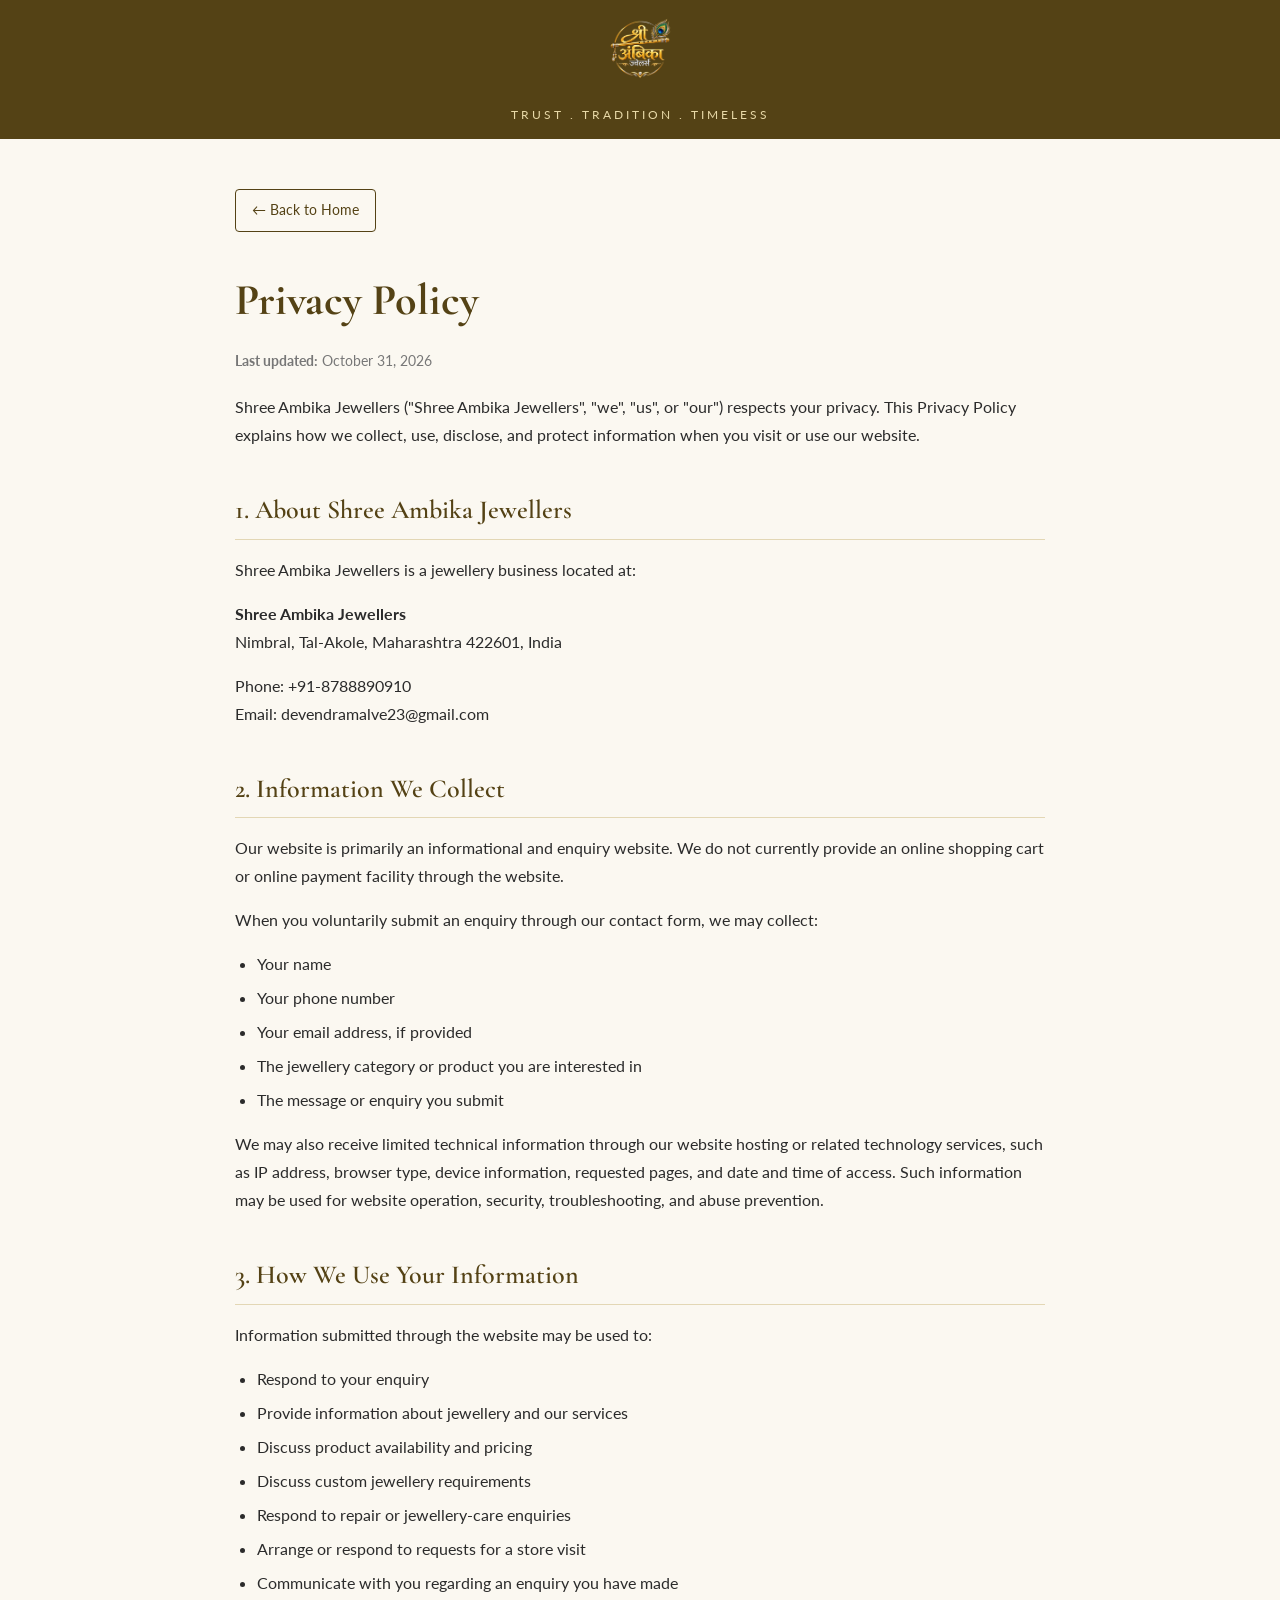
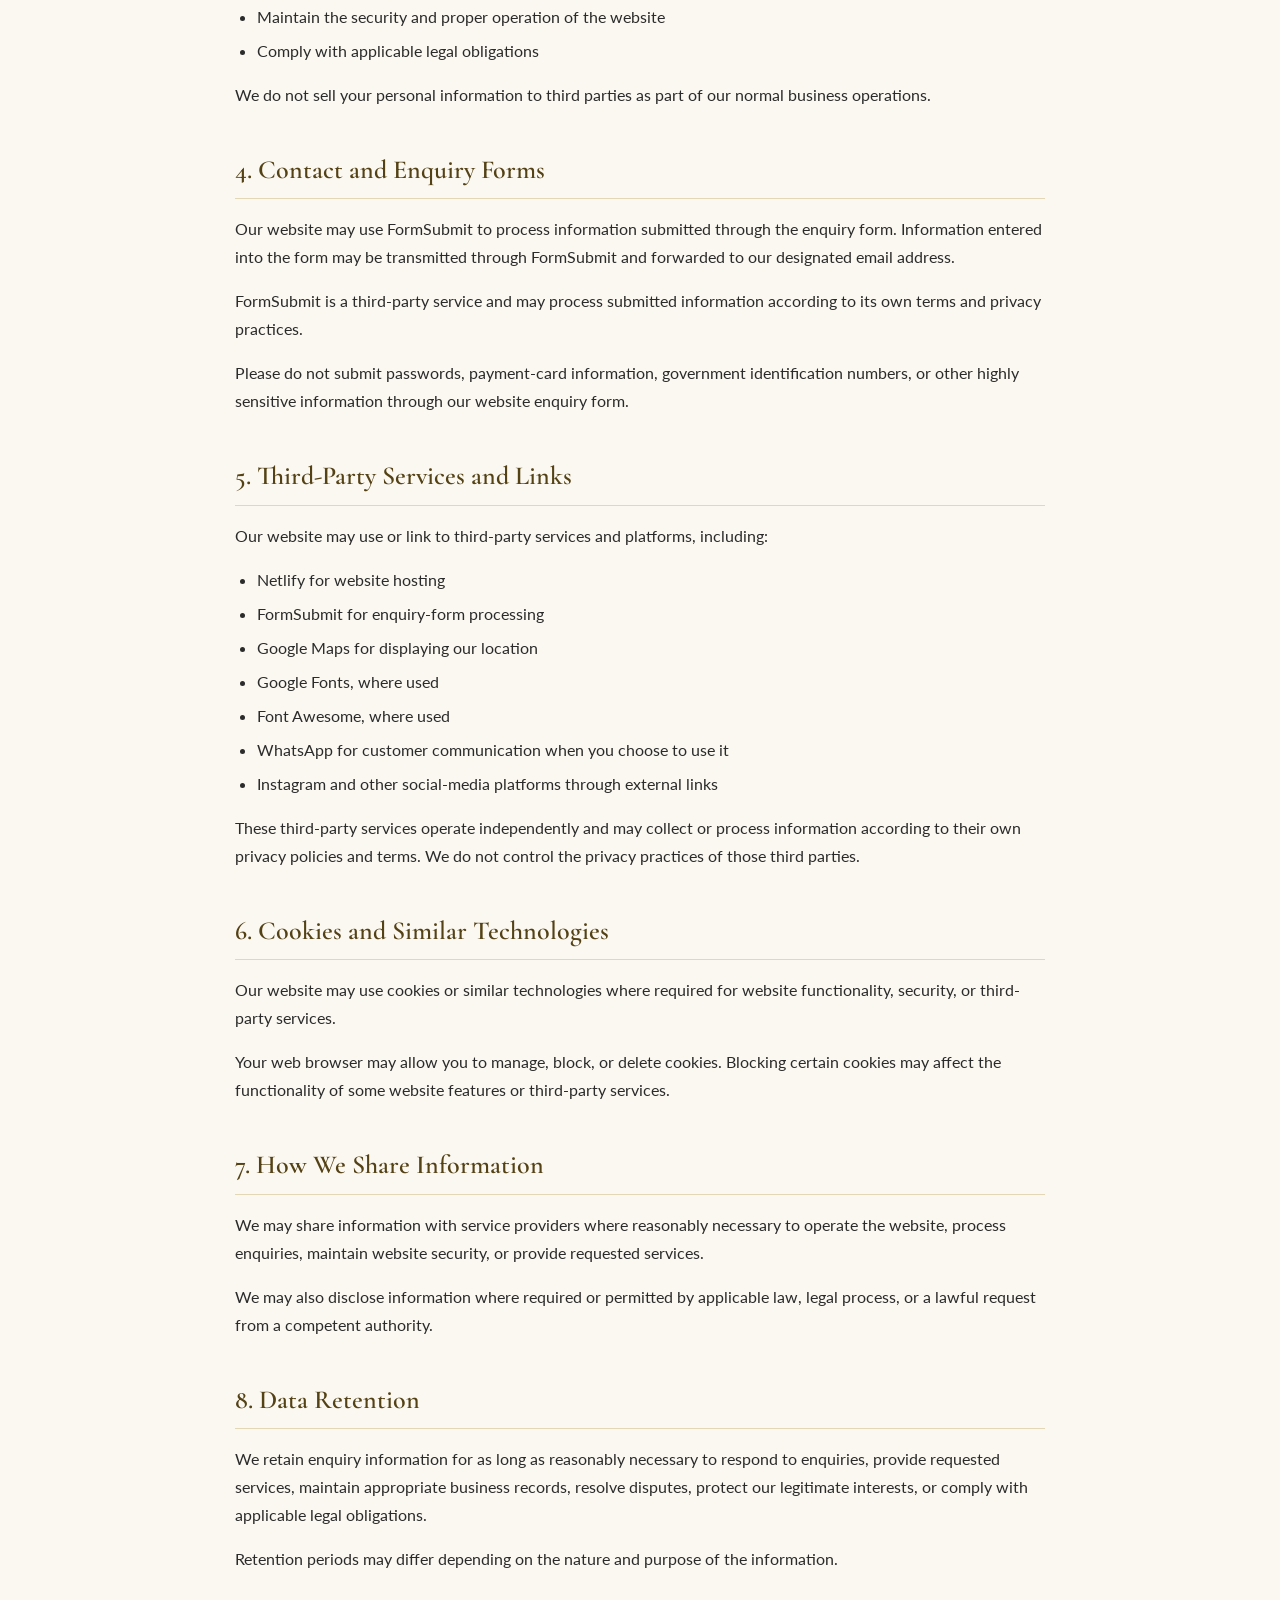
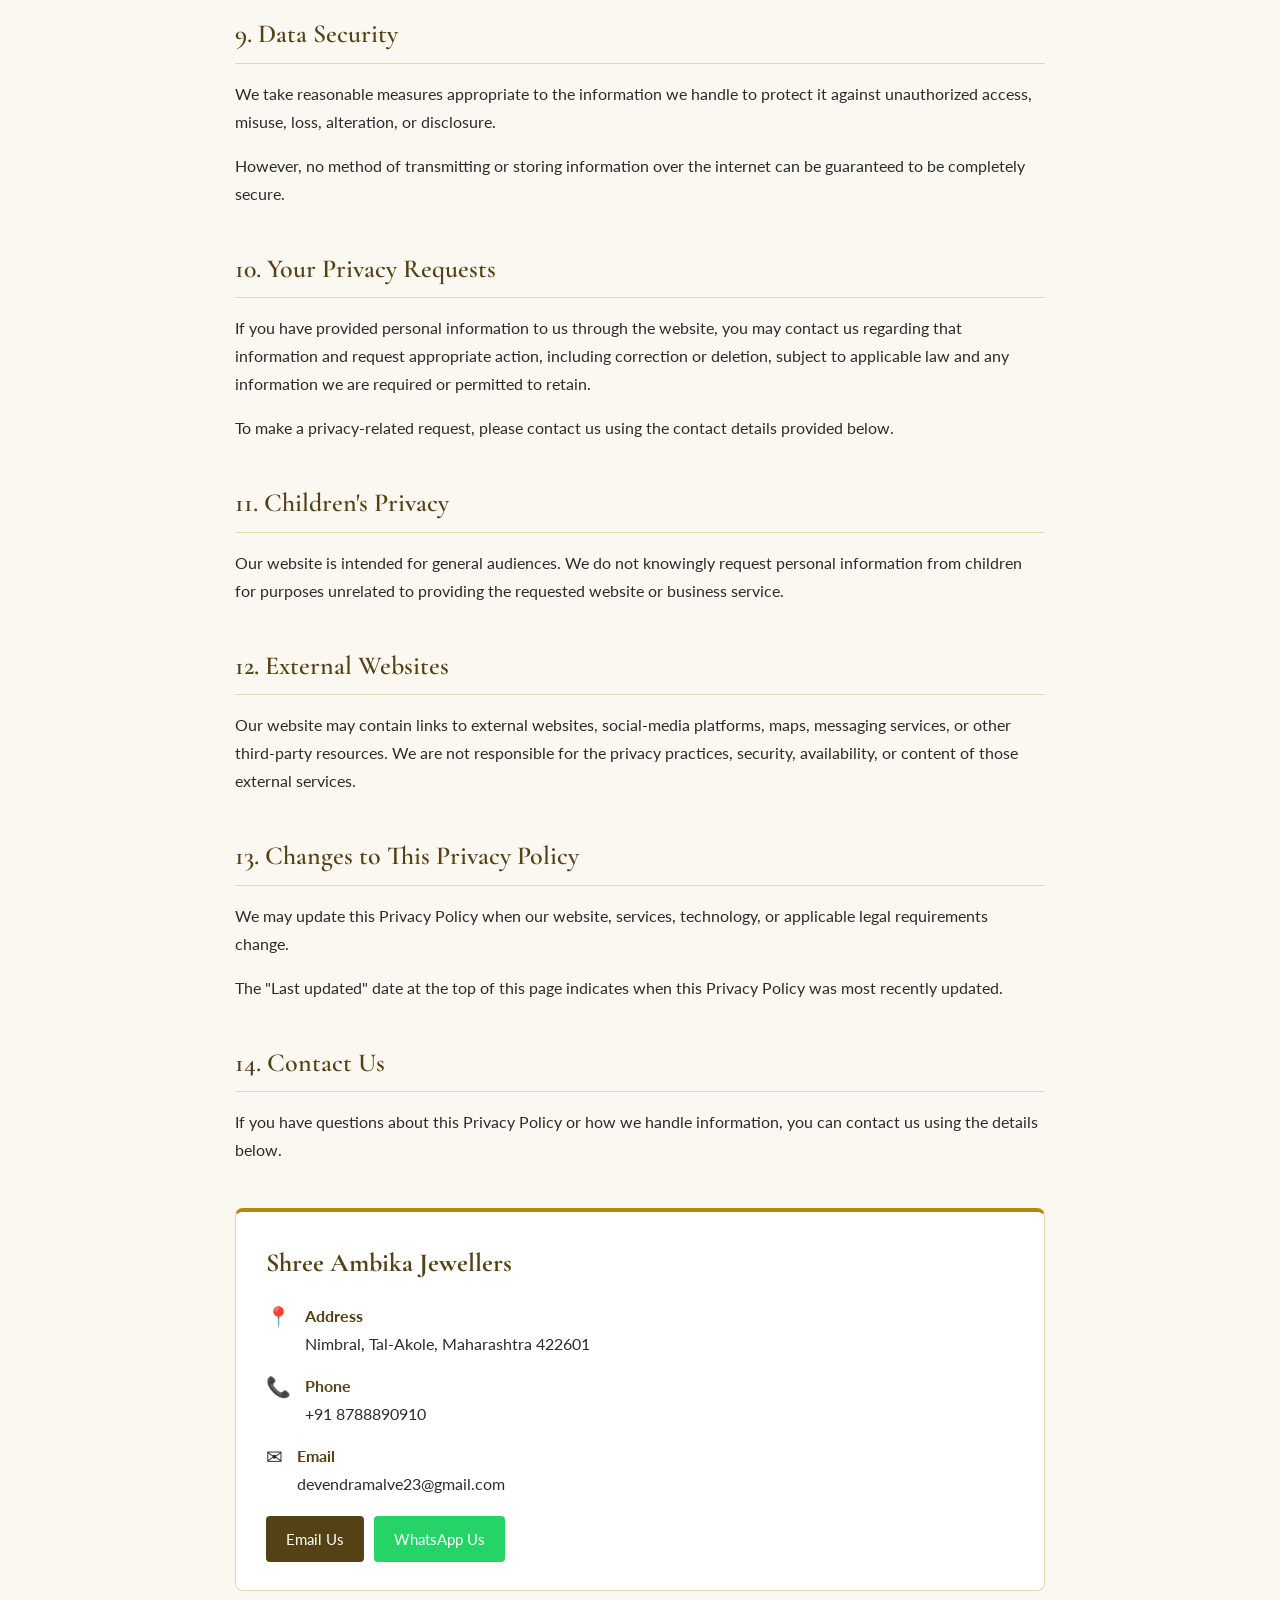
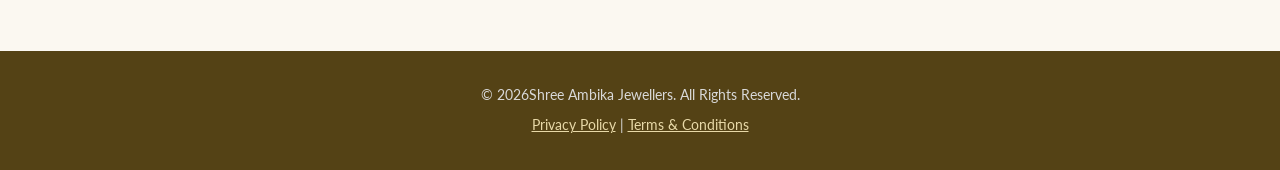
<file: privacy-policy.html>
<!DOCTYPE html>
<html lang="en">
<head>
  <meta charset="UTF-8">
  <meta name="viewport" content="width=device-width, initial-scale=1.0, viewport-fit=cover">
  <meta name="theme-color" content="#0B3B3E">
  <title>Privacy Policy | Shree Ambika Jewellers</title>
  <meta name="description" content="Privacy Policy of Shree Ambika Jewellers, Nimbral, Maharashtra, explaining how information submitted through our website is collected and used.">
  <meta name="robots" content="index, follow">

  <link rel="preconnect" href="https://fonts.googleapis.com">
  <link rel="preconnect" href="https://fonts.gstatic.com" crossorigin>
  <link href="https://fonts.googleapis.com/css2?family=Cormorant+Garamond:wght@600;700&family=Lato:wght@400;700&display=swap" rel="stylesheet">
  <link rel="stylesheet" href="legal.css">
</head>
<body>

<header class="site-header">
   <img src="images/logo.png" alt="Shree Ambika Jewellers logo" class="logo-img">
  <p class="tagline">Trust . Tradition . Timeless</p>
</header>

<main class="legal">

  <a href="index.html" class="back-btn">&larr; Back to Home</a>

  <h1>Privacy Policy</h1>
  <p class="updated"><strong>Last updated:</strong> October 31, 2026</p>

  <p>Shree Ambika Jewellers ("Shree Ambika Jewellers", "we", "us", or "our") respects your privacy. This Privacy Policy explains how we collect, use, disclose, and protect information when you visit or use our website.</p>

  <h2>1. About Shree Ambika Jewellers</h2>
  <p>Shree Ambika Jewellers is a jewellery business located at:</p>
  <p><strong>Shree Ambika Jewellers</strong><br>Nimbral, Tal-Akole, Maharashtra 422601, India</p>
  <p>Phone: +91-8788890910<br>Email: devendramalve23@gmail.com</p>

  <h2>2. Information We Collect</h2>
  <p>Our website is primarily an informational and enquiry website. We do not currently provide an online shopping cart or online payment facility through the website.</p>
  <p>When you voluntarily submit an enquiry through our contact form, we may collect:</p>
  <ul>
    <li>Your name</li>
    <li>Your phone number</li>
    <li>Your email address, if provided</li>
    <li>The jewellery category or product you are interested in</li>
    <li>The message or enquiry you submit</li>
  </ul>
  <p>We may also receive limited technical information through our website hosting or related technology services, such as IP address, browser type, device information, requested pages, and date and time of access. Such information may be used for website operation, security, troubleshooting, and abuse prevention.</p>

  <h2>3. How We Use Your Information</h2>
  <p>Information submitted through the website may be used to:</p>
  <ul>
    <li>Respond to your enquiry</li>
    <li>Provide information about jewellery and our services</li>
    <li>Discuss product availability and pricing</li>
    <li>Discuss custom jewellery requirements</li>
    <li>Respond to repair or jewellery-care enquiries</li>
    <li>Arrange or respond to requests for a store visit</li>
    <li>Communicate with you regarding an enquiry you have made</li>
    <li>Maintain the security and proper operation of the website</li>
    <li>Comply with applicable legal obligations</li>
  </ul>
  <p>We do not sell your personal information to third parties as part of our normal business operations.</p>

  <h2>4. Contact and Enquiry Forms</h2>
  <p>Our website may use FormSubmit to process information submitted through the enquiry form. Information entered into the form may be transmitted through FormSubmit and forwarded to our designated email address.</p>
  <p>FormSubmit is a third-party service and may process submitted information according to its own terms and privacy practices.</p>
  <p>Please do not submit passwords, payment-card information, government identification numbers, or other highly sensitive information through our website enquiry form.</p>

  <h2>5. Third-Party Services and Links</h2>
  <p>Our website may use or link to third-party services and platforms, including:</p>
  <ul>
    <li>Netlify for website hosting</li>
    <li>FormSubmit for enquiry-form processing</li>
    <li>Google Maps for displaying our location</li>
    <li>Google Fonts, where used</li>
    <li>Font Awesome, where used</li>
    <li>WhatsApp for customer communication when you choose to use it</li>
    <li>Instagram and other social-media platforms through external links</li>
  </ul>
  <p>These third-party services operate independently and may collect or process information according to their own privacy policies and terms. We do not control the privacy practices of those third parties.</p>

  <h2>6. Cookies and Similar Technologies</h2>
  <p>Our website may use cookies or similar technologies where required for website functionality, security, or third-party services.</p>
  <p>Your web browser may allow you to manage, block, or delete cookies. Blocking certain cookies may affect the functionality of some website features or third-party services.</p>

  <h2>7. How We Share Information</h2>
  <p>We may share information with service providers where reasonably necessary to operate the website, process enquiries, maintain website security, or provide requested services.</p>
  <p>We may also disclose information where required or permitted by applicable law, legal process, or a lawful request from a competent authority.</p>

  <h2>8. Data Retention</h2>
  <p>We retain enquiry information for as long as reasonably necessary to respond to enquiries, provide requested services, maintain appropriate business records, resolve disputes, protect our legitimate interests, or comply with applicable legal obligations.</p>
  <p>Retention periods may differ depending on the nature and purpose of the information.</p>

  <h2>9. Data Security</h2>
  <p>We take reasonable measures appropriate to the information we handle to protect it against unauthorized access, misuse, loss, alteration, or disclosure.</p>
  <p>However, no method of transmitting or storing information over the internet can be guaranteed to be completely secure.</p>

  <h2>10. Your Privacy Requests</h2>
  <p>If you have provided personal information to us through the website, you may contact us regarding that information and request appropriate action, including correction or deletion, subject to applicable law and any information we are required or permitted to retain.</p>
  <p>To make a privacy-related request, please contact us using the contact details provided below.</p>

  <h2>11. Children's Privacy</h2>
  <p>Our website is intended for general audiences. We do not knowingly request personal information from children for purposes unrelated to providing the requested website or business service.</p>

  <h2>12. External Websites</h2>
  <p>Our website may contain links to external websites, social-media platforms, maps, messaging services, or other third-party resources. We are not responsible for the privacy practices, security, availability, or content of those external services.</p>

  <h2>13. Changes to This Privacy Policy</h2>
  <p>We may update this Privacy Policy when our website, services, technology, or applicable legal requirements change.</p>
  <p>The "Last updated" date at the top of this page indicates when this Privacy Policy was most recently updated.</p>

  <h2>14. Contact Us</h2>
  <p>If you have questions about this Privacy Policy or how we handle information, you can contact us using the details below.</p>

  <div class="contact-card">
    <h3>Shree Ambika Jewellers</h3>

    <div class="contact-item">
      <span class="contact-icon">📍</span>
      <div>
        <strong>Address</strong>
        <p>Nimbral, Tal-Akole, Maharashtra 422601</p>
      </div>
    </div>

    <div class="contact-item">
      <span class="contact-icon">📞</span>
      <div>
        <strong>Phone</strong>
        <p><a href="tel:+918788890910">+91 8788890910</a></p>
      </div>
    </div>

    <div class="contact-item">
      <span class="contact-icon">✉</span>
      <div>
        <strong>Email</strong>
        <p><a href="mailto:devendramalve23@gmail.com">devendramalve23@gmail.com</a></p>
      </div>
    </div>

    <div class="contact-buttons">
      <a class="btn-email" href="mailto:devendramalve23@gmail.com">Email Us</a>
      <a class="btn-whatsapp" href="https://wa.me/918788890910" target="_blank" rel="noopener">WhatsApp Us</a>
    </div>
  </div>

</main>

<footer class="site-footer">
  <p>© 2026Shree Ambika Jewellers. All Rights Reserved.</p>
  <p><a href="privacy-policy.html">Privacy Policy</a> | <a href="terms-and-conditions.html">Terms &amp; Conditions</a></p>
</footer>

</body>
</html>
</file>
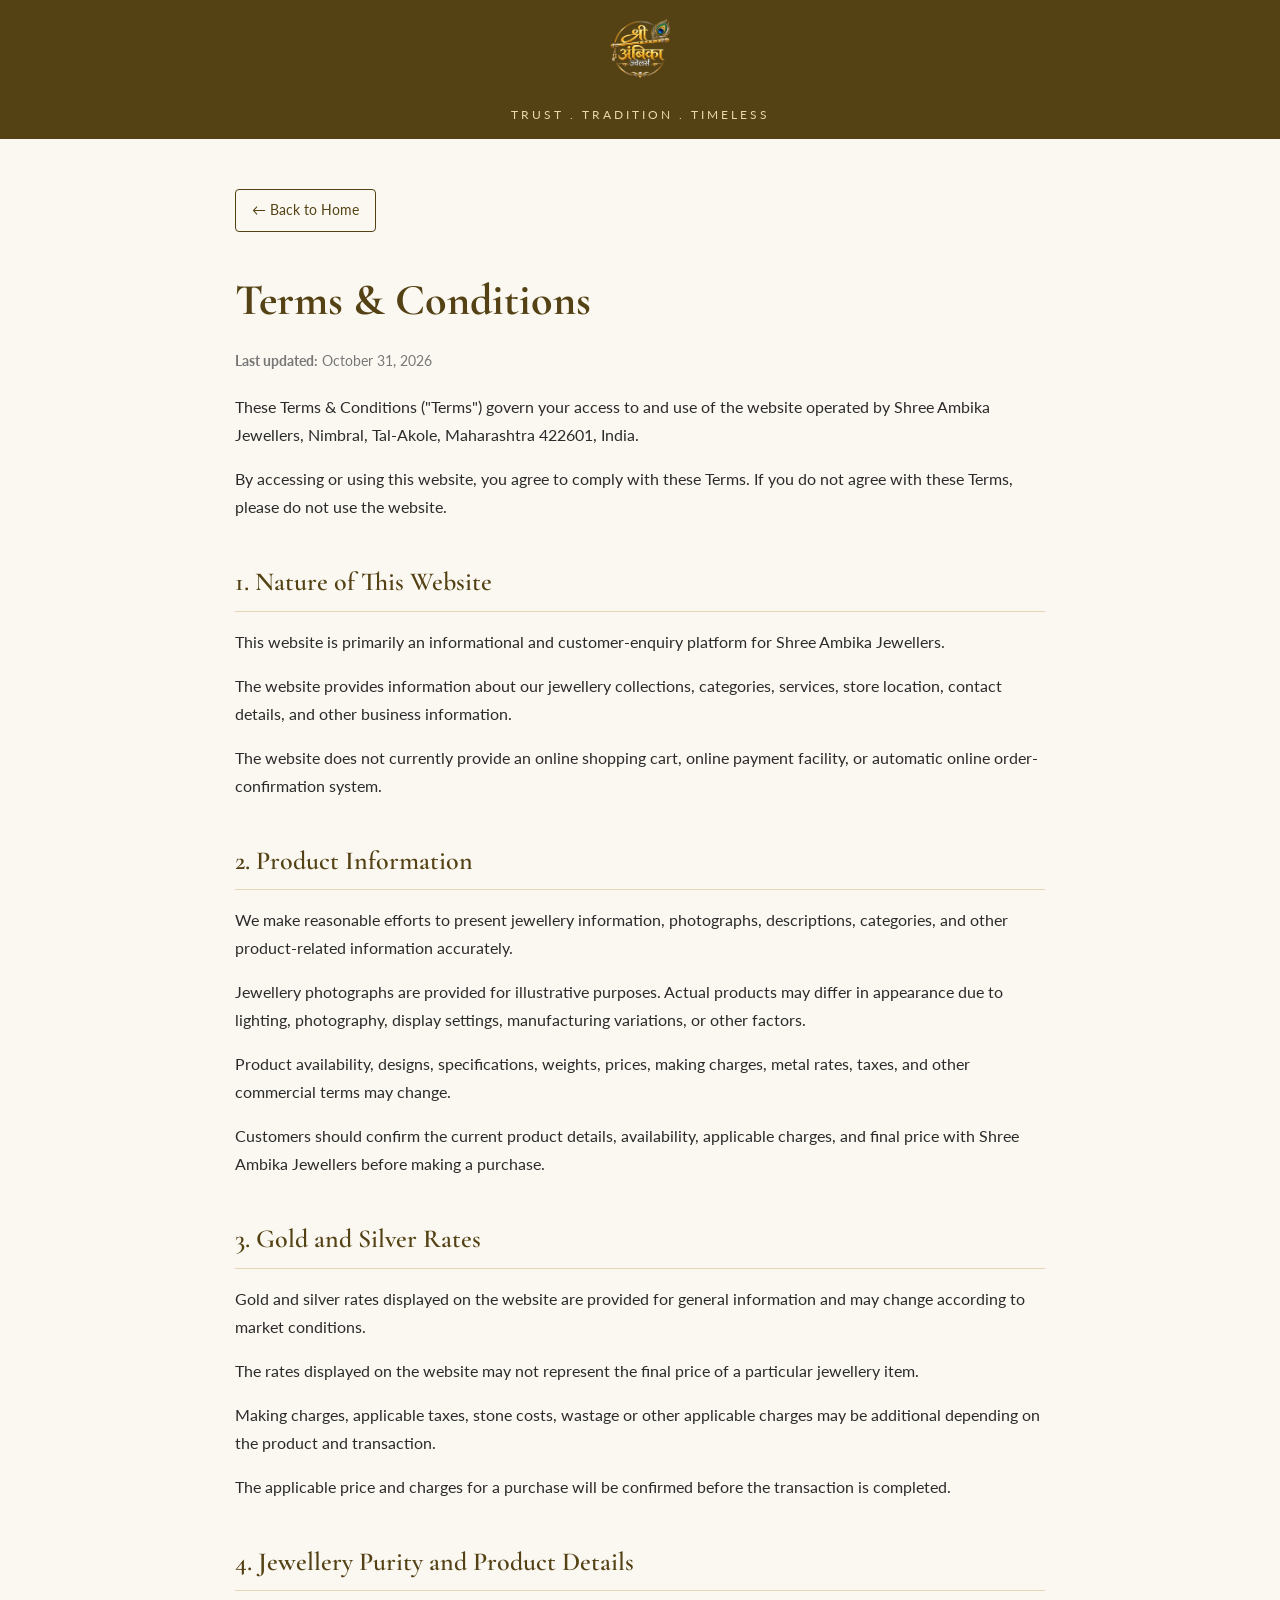
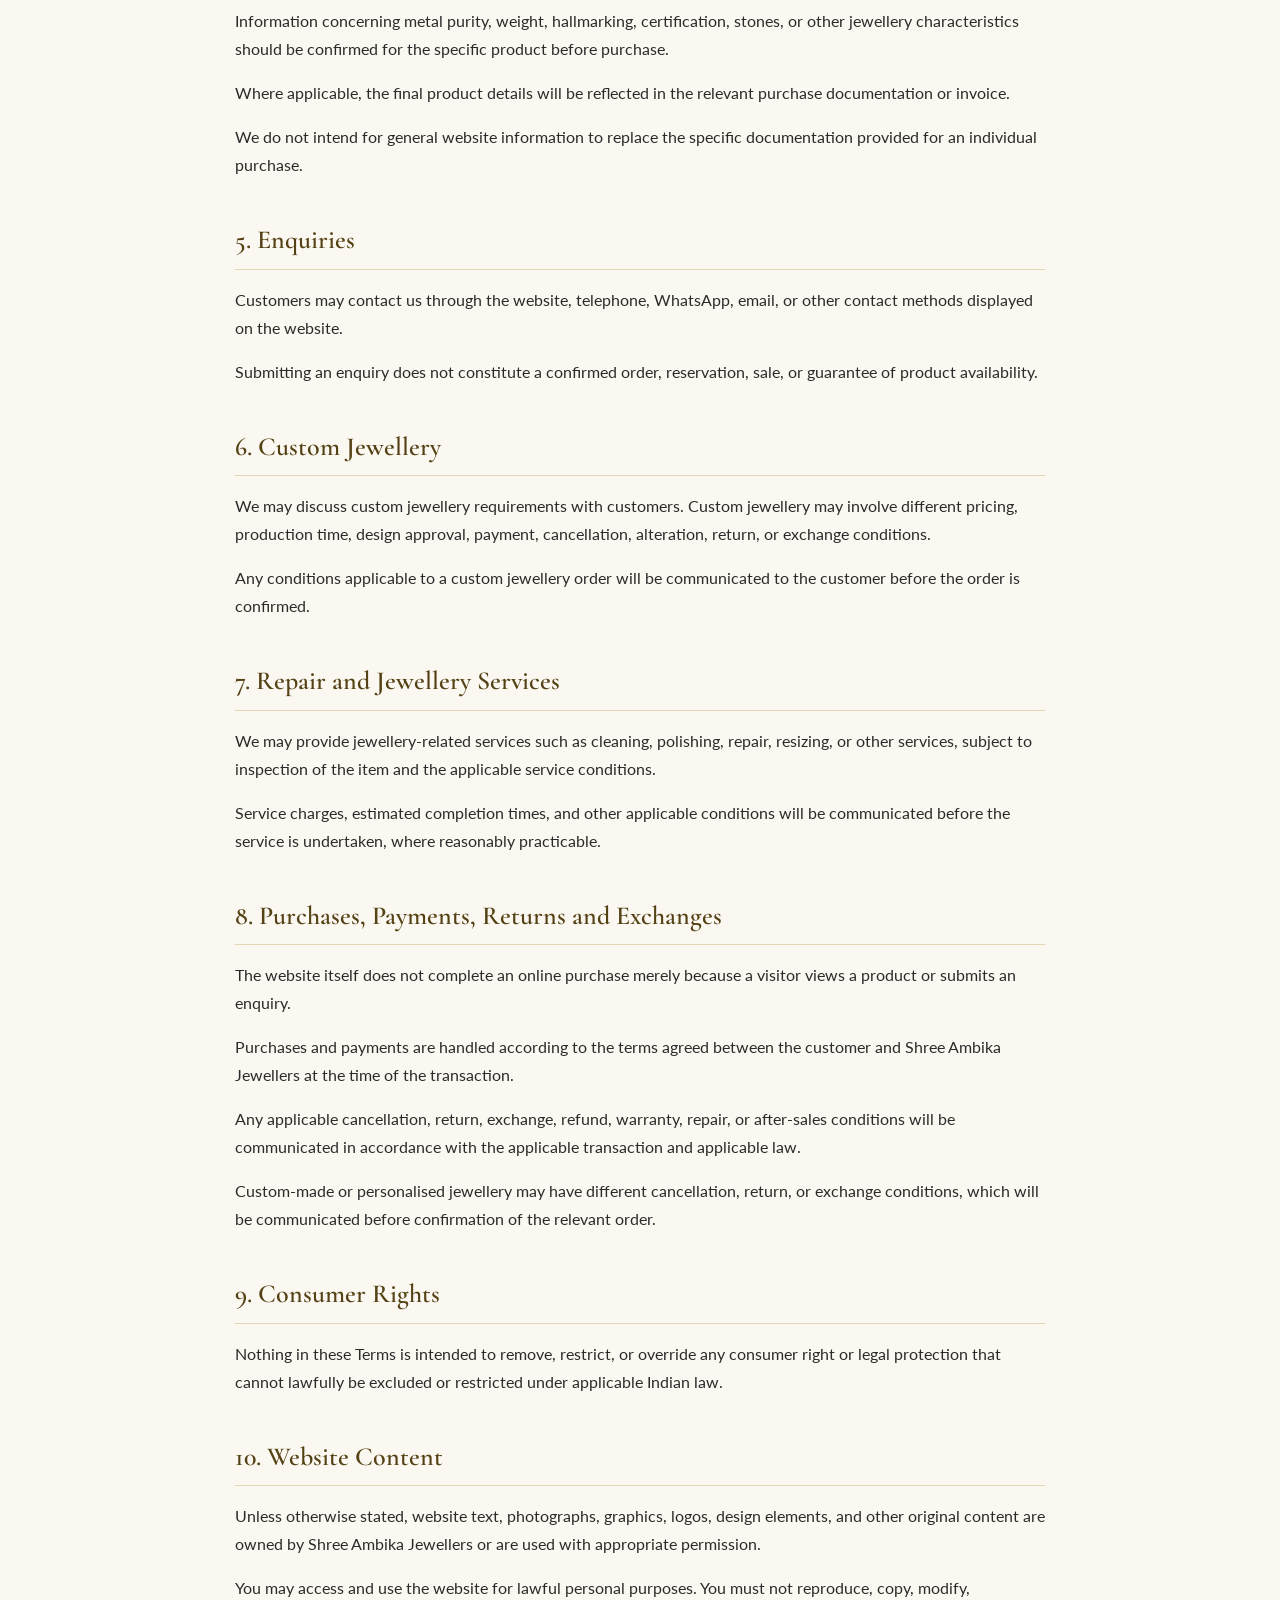
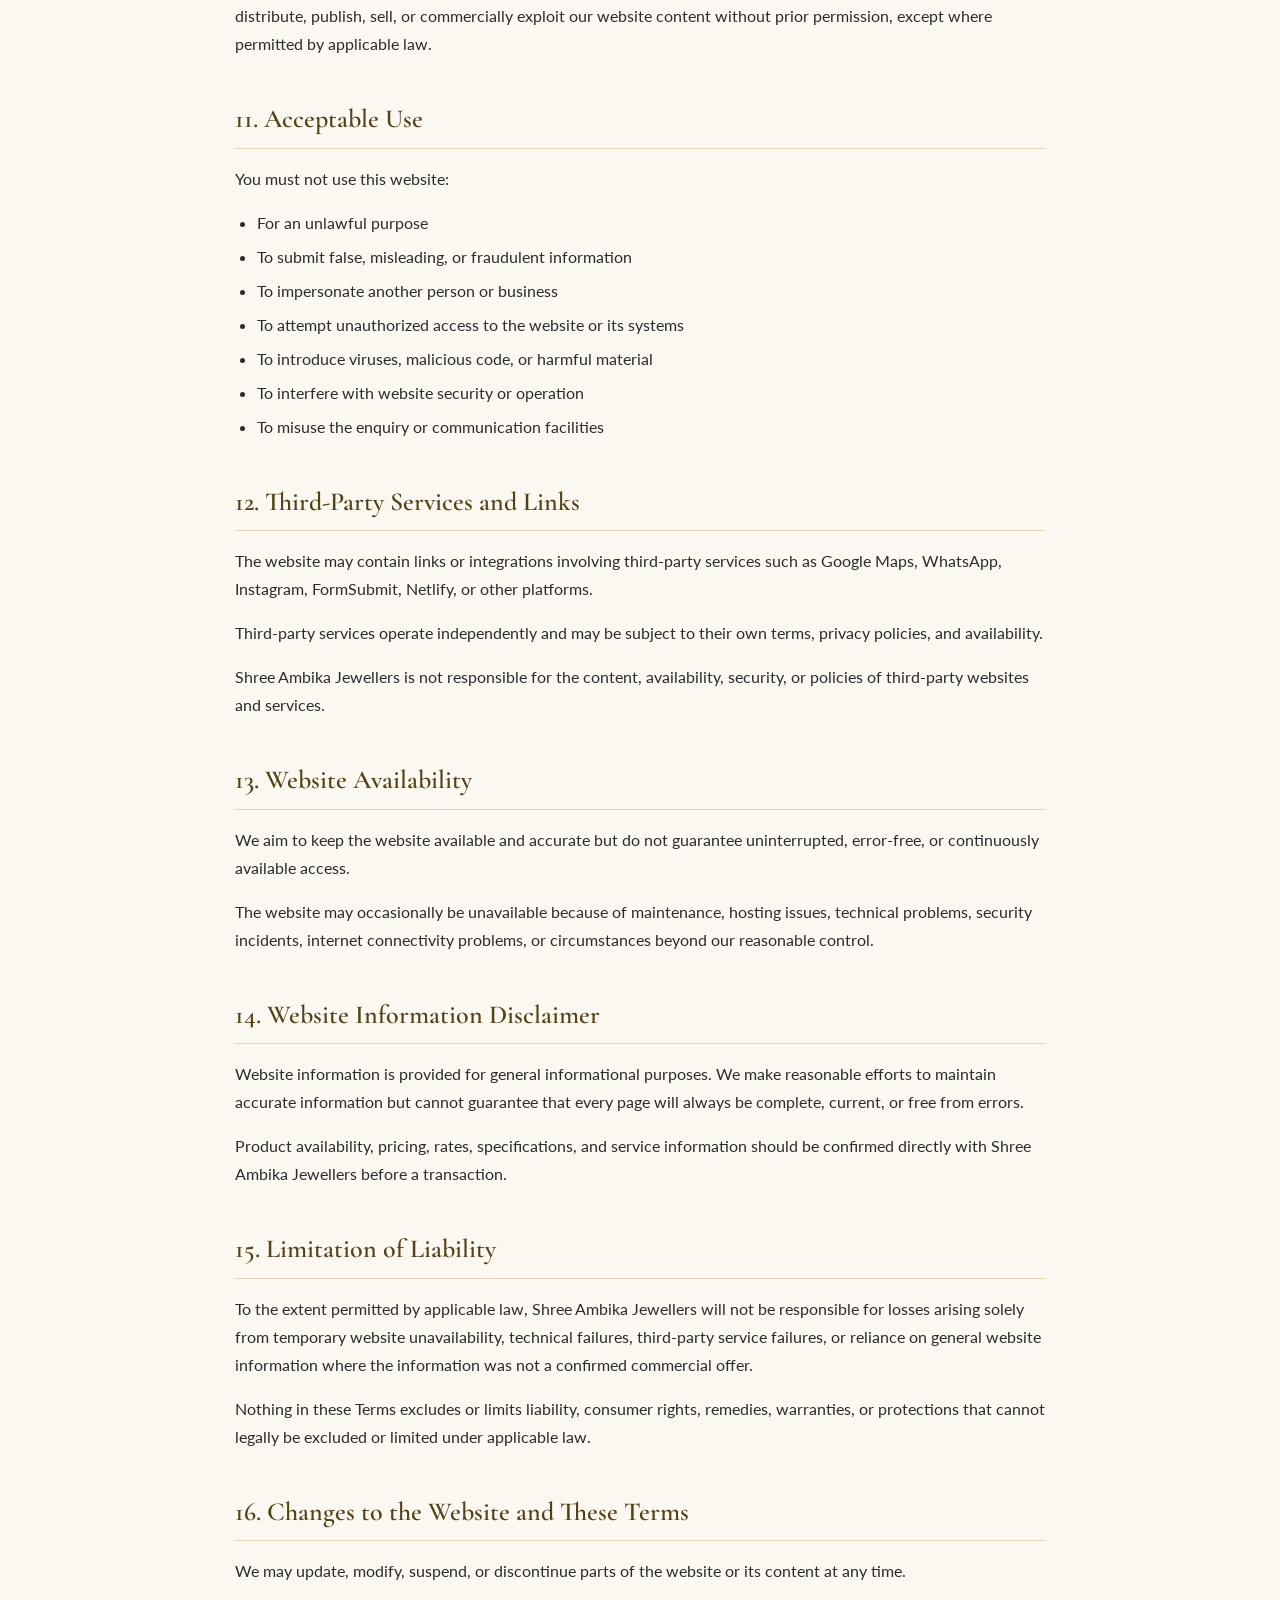
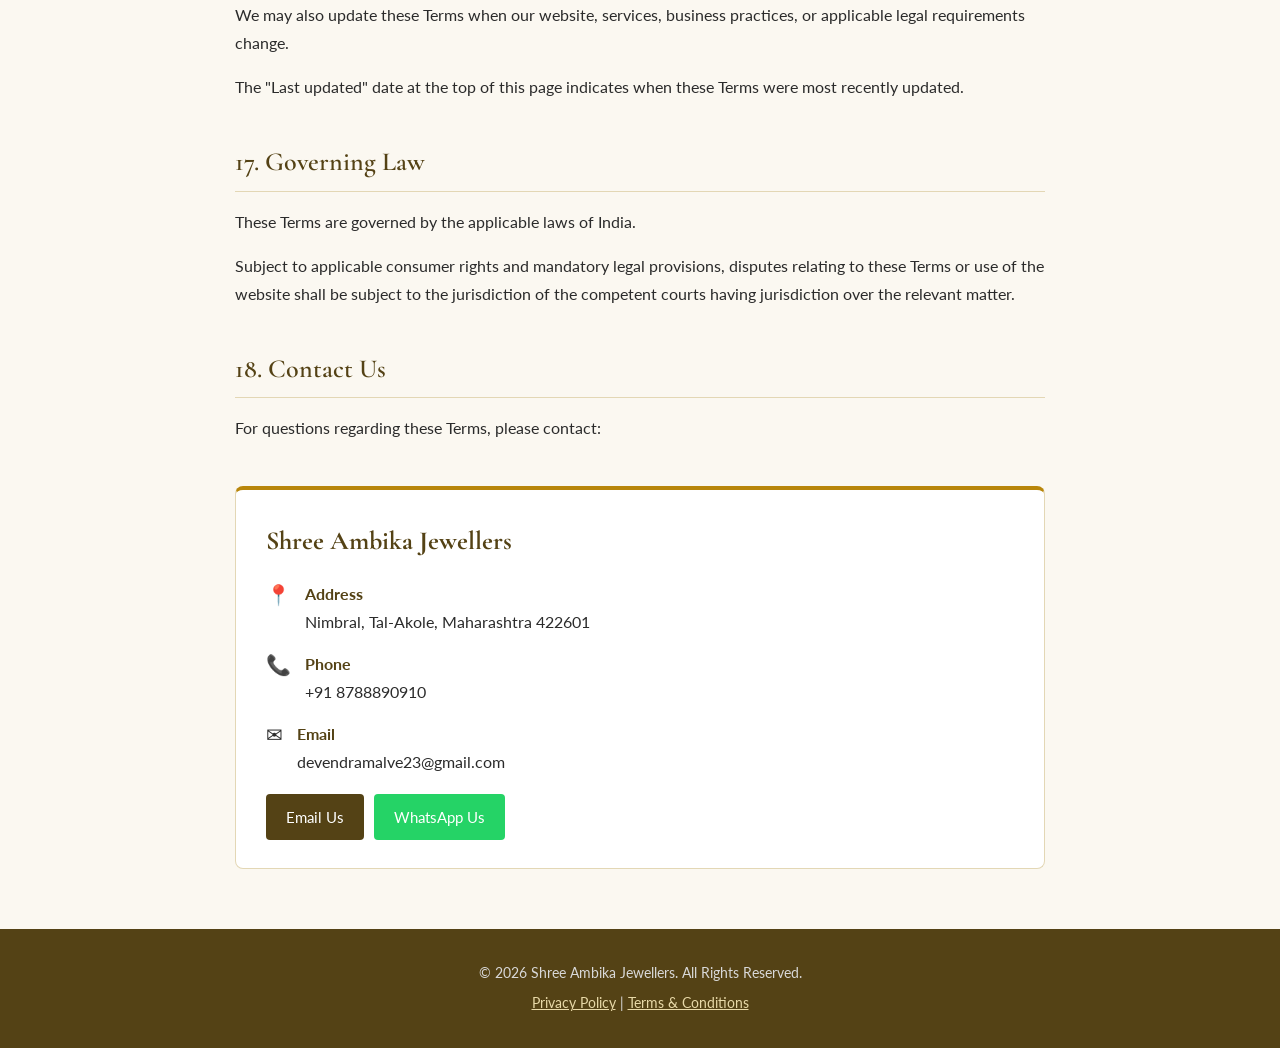
<file: terms-and-conditions.html>
<!DOCTYPE html>
<html lang="en">
<head>
  <meta charset="UTF-8">
  <meta name="viewport" content="width=device-width, initial-scale=1.0, viewport-fit=cover">
  <meta name="theme-color" content="#0B3B3E">
  <title>Terms &amp; Conditions | Shree Ambika Jewellers</title>
  <meta name="description" content="Terms and Conditions for using the Shree Ambika Jewellers website, including jewellery information, enquiries, pricing, services and website usage.">
  <meta name="robots" content="index, follow">

  <link rel="preconnect" href="https://fonts.googleapis.com">
  <link rel="preconnect" href="https://fonts.gstatic.com" crossorigin>
  <link href="https://fonts.googleapis.com/css2?family=Cormorant+Garamond:wght@600;700&family=Lato:wght@400;700&display=swap" rel="stylesheet">
  <link rel="stylesheet" href="legal.css">
</head>
<body>

<header class="site-header">
   <img src="images/logo.png" alt="Shree Ambika Jewellers logo" class="logo-img">
  <p class="tagline">Trust . Tradition . Timeless</p>
</header>

<main class="legal">

  <a href="index.html" class="back-btn">&larr; Back to Home</a>

  <h1>Terms &amp; Conditions</h1>
  <p class="updated"><strong>Last updated:</strong> October 31, 2026</p>

  <p>These Terms &amp; Conditions ("Terms") govern your access to and use of the website operated by Shree Ambika Jewellers, Nimbral, Tal-Akole, Maharashtra 422601, India.</p>
  <p>By accessing or using this website, you agree to comply with these Terms. If you do not agree with these Terms, please do not use the website.</p>

  <h2>1. Nature of This Website</h2>
  <p>This website is primarily an informational and customer-enquiry platform for Shree Ambika Jewellers.</p>
  <p>The website provides information about our jewellery collections, categories, services, store location, contact details, and other business information.</p>
  <p>The website does not currently provide an online shopping cart, online payment facility, or automatic online order-confirmation system.</p>

  <h2>2. Product Information</h2>
  <p>We make reasonable efforts to present jewellery information, photographs, descriptions, categories, and other product-related information accurately.</p>
  <p>Jewellery photographs are provided for illustrative purposes. Actual products may differ in appearance due to lighting, photography, display settings, manufacturing variations, or other factors.</p>
  <p>Product availability, designs, specifications, weights, prices, making charges, metal rates, taxes, and other commercial terms may change.</p>
  <p>Customers should confirm the current product details, availability, applicable charges, and final price with Shree Ambika Jewellers before making a purchase.</p>

  <h2>3. Gold and Silver Rates</h2>
  <p>Gold and silver rates displayed on the website are provided for general information and may change according to market conditions.</p>
  <p>The rates displayed on the website may not represent the final price of a particular jewellery item.</p>
  <p>Making charges, applicable taxes, stone costs, wastage or other applicable charges may be additional depending on the product and transaction.</p>
  <p>The applicable price and charges for a purchase will be confirmed before the transaction is completed.</p>

  <h2>4. Jewellery Purity and Product Details</h2>
  <p>Information concerning metal purity, weight, hallmarking, certification, stones, or other jewellery characteristics should be confirmed for the specific product before purchase.</p>
  <p>Where applicable, the final product details will be reflected in the relevant purchase documentation or invoice.</p>
  <p>We do not intend for general website information to replace the specific documentation provided for an individual purchase.</p>

  <h2>5. Enquiries</h2>
  <p>Customers may contact us through the website, telephone, WhatsApp, email, or other contact methods displayed on the website.</p>
  <p>Submitting an enquiry does not constitute a confirmed order, reservation, sale, or guarantee of product availability.</p>

  <h2>6. Custom Jewellery</h2>
  <p>We may discuss custom jewellery requirements with customers. Custom jewellery may involve different pricing, production time, design approval, payment, cancellation, alteration, return, or exchange conditions.</p>
  <p>Any conditions applicable to a custom jewellery order will be communicated to the customer before the order is confirmed.</p>

  <h2>7. Repair and Jewellery Services</h2>
  <p>We may provide jewellery-related services such as cleaning, polishing, repair, resizing, or other services, subject to inspection of the item and the applicable service conditions.</p>
  <p>Service charges, estimated completion times, and other applicable conditions will be communicated before the service is undertaken, where reasonably practicable.</p>

  <h2>8. Purchases, Payments, Returns and Exchanges</h2>
  <p>The website itself does not complete an online purchase merely because a visitor views a product or submits an enquiry.</p>
  <p>Purchases and payments are handled according to the terms agreed between the customer and Shree Ambika Jewellers at the time of the transaction.</p>
  <p>Any applicable cancellation, return, exchange, refund, warranty, repair, or after-sales conditions will be communicated in accordance with the applicable transaction and applicable law.</p>
  <p>Custom-made or personalised jewellery may have different cancellation, return, or exchange conditions, which will be communicated before confirmation of the relevant order.</p>

  <h2>9. Consumer Rights</h2>
  <p>Nothing in these Terms is intended to remove, restrict, or override any consumer right or legal protection that cannot lawfully be excluded or restricted under applicable Indian law.</p>

  <h2>10. Website Content</h2>
  <p>Unless otherwise stated, website text, photographs, graphics, logos, design elements, and other original content are owned by Shree Ambika Jewellers or are used with appropriate permission.</p>
  <p>You may access and use the website for lawful personal purposes. You must not reproduce, copy, modify, distribute, publish, sell, or commercially exploit our website content without prior permission, except where permitted by applicable law.</p>

  <h2>11. Acceptable Use</h2>
  <p>You must not use this website:</p>
  <ul>
    <li>For an unlawful purpose</li>
    <li>To submit false, misleading, or fraudulent information</li>
    <li>To impersonate another person or business</li>
    <li>To attempt unauthorized access to the website or its systems</li>
    <li>To introduce viruses, malicious code, or harmful material</li>
    <li>To interfere with website security or operation</li>
    <li>To misuse the enquiry or communication facilities</li>
  </ul>

  <h2>12. Third-Party Services and Links</h2>
  <p>The website may contain links or integrations involving third-party services such as Google Maps, WhatsApp, Instagram, FormSubmit, Netlify, or other platforms.</p>
  <p>Third-party services operate independently and may be subject to their own terms, privacy policies, and availability.</p>
  <p>Shree Ambika Jewellers is not responsible for the content, availability, security, or policies of third-party websites and services.</p>

  <h2>13. Website Availability</h2>
  <p>We aim to keep the website available and accurate but do not guarantee uninterrupted, error-free, or continuously available access.</p>
  <p>The website may occasionally be unavailable because of maintenance, hosting issues, technical problems, security incidents, internet connectivity problems, or circumstances beyond our reasonable control.</p>

  <h2>14. Website Information Disclaimer</h2>
  <p>Website information is provided for general informational purposes. We make reasonable efforts to maintain accurate information but cannot guarantee that every page will always be complete, current, or free from errors.</p>
  <p>Product availability, pricing, rates, specifications, and service information should be confirmed directly with Shree Ambika Jewellers before a transaction.</p>

  <h2>15. Limitation of Liability</h2>
  <p>To the extent permitted by applicable law, Shree Ambika Jewellers will not be responsible for losses arising solely from temporary website unavailability, technical failures, third-party service failures, or reliance on general website information where the information was not a confirmed commercial offer.</p>
  <p>Nothing in these Terms excludes or limits liability, consumer rights, remedies, warranties, or protections that cannot legally be excluded or limited under applicable law.</p>

  <h2>16. Changes to the Website and These Terms</h2>
  <p>We may update, modify, suspend, or discontinue parts of the website or its content at any time.</p>
  <p>We may also update these Terms when our website, services, business practices, or applicable legal requirements change.</p>
  <p>The "Last updated" date at the top of this page indicates when these Terms were most recently updated.</p>

  <h2>17. Governing Law</h2>
  <p>These Terms are governed by the applicable laws of India.</p>
  <p>Subject to applicable consumer rights and mandatory legal provisions, disputes relating to these Terms or use of the website shall be subject to the jurisdiction of the competent courts having jurisdiction over the relevant matter.</p>

  <h2>18. Contact Us</h2>
  <p>For questions regarding these Terms, please contact:</p>

  <div class="contact-card">
    <h3>Shree Ambika Jewellers</h3>

    <div class="contact-item">
      <span class="contact-icon">📍</span>
      <div>
        <strong>Address</strong>
        <p>Nimbral, Tal-Akole, Maharashtra 422601</p>
      </div>
    </div>

    <div class="contact-item">
      <span class="contact-icon">📞</span>
      <div>
        <strong>Phone</strong>
        <p><a href="tel:+918788890910">+91 8788890910</a></p>
      </div>
    </div>

    <div class="contact-item">
      <span class="contact-icon">✉</span>
      <div>
        <strong>Email</strong>
        <p><a href="mailto:devendramalve23@gmail.com">devendramalve23@gmail.com</a></p>
      </div>
    </div>

    <div class="contact-buttons">
      <a class="btn-email" href="mailto:devendramalve23@gmail.com">Email Us</a>
      <a class="btn-whatsapp" href="https://wa.me/918788890910" target="_blank" rel="noopener">WhatsApp Us</a>
    </div>
  </div>

</main>

<footer class="site-footer">
  <p>© 2026  Shree Ambika Jewellers. All Rights Reserved.</p>
  <p><a href="privacy-policy.html">Privacy Policy</a> | <a href="terms-and-conditions.html">Terms &amp; Conditions</a></p>
</footer>

</body>
</html>
</file>
<file: style.css>
/* ========================================================= AMBIKA JEWELLERY Main Stylesheet========================================================= */


/* =========================================================1. ROOT VARIABLES========================================================= */

:root {
    --primary-gold: #b58a32;
    --dark-gold: #8e6821;
    --light-gold: #e6c875;

    --cream: #faf7f0;
    --soft-cream: #f5f0e7;

    --white: #ffffff;

    --dark: #211b16;
    --dark-light: #302720;

    --text: #5f574f;
    --text-light: #81786f;

    --border: #e9dfcf;

    --shadow:
        0 15px 45px rgba(33, 27, 22, 0.10);

    --shadow-small:
        0 8px 25px rgba(33, 27, 22, 0.08);

    --transition: 0.3s ease;

    --heading-font: "Cormorant Garamond", serif;
    --body-font: "Inter", sans-serif;
}


/* =========================================================2. RESET========================================================= */

* {
    margin: 0;
    padding: 0;
    box-sizing: border-box;
}

html {
    scroll-behavior: smooth;
    scroll-padding-top: 85px;
}

body {
    font-family: var(--body-font);
    color: var(--text);
    background: var(--white);
    line-height: 1.7;
    overflow-x: hidden;
}

img {
    max-width: 100%;
    display: block;
}

a {
    text-decoration: none;
    color: inherit;
}

ul {
    list-style: none;
}

button,
input,
textarea,
select {
    font-family: inherit;
}


/* =========================================================3. COMMON CONTAINER========================================================= */

.container {
    width: min(1150px, 92%);
    margin: 0 auto;
}


/* =========================================================4. SECTION COMMON STYLES========================================================= */

section {
    padding: 90px 0;
}

.section-heading {
    max-width: 700px;
    margin: 0 auto 50px;
    text-align: center;
}

.eyebrow {
    display: inline-block;

    color: var(--dark-gold);

    font-size: 13px;
    font-weight: 700;

    letter-spacing: 3px;
    text-transform: uppercase;
}

.section-heading h2,
.about-content h2 {
    font-family: var(--heading-font);

    color: var(--dark);

    font-size: clamp(40px, 5vw, 56px);

    line-height: 1.05;

    margin: 12px 0 18px;
}

.section-heading p {
    font-size: 16px;
    color: var(--text);
}


/* =========================================================5. BUTTONS ========================================================= */

.btn {
    display: inline-flex;

    align-items: center;
    justify-content: center;

    gap: 9px;

    padding: 14px 25px;

    border-radius: 50px;

    border: 1px solid transparent;

    font-size: 14px;
    font-weight: 600;

    cursor: pointer;

    transition:
        background var(--transition),
        color var(--transition),
        transform var(--transition),
        box-shadow var(--transition);
}

.btn-primary {
    background: var(--primary-gold);
    color: var(--white);
}

.btn-primary:hover {
    background: var(--dark-gold);

    transform: translateY(-3px);

    box-shadow:
        0 10px 25px rgba(181, 138, 50, 0.25);
}

.btn-outline {
    border-color: var(--primary-gold);
    color: var(--dark-gold);

    background: transparent;
}

.btn-outline:hover {
    background: var(--primary-gold);
    color: var(--white);

    transform: translateY(-2px);
}


/* =========================================================6. HEADER========================================================= */

.header {
    position: fixed;

    top: 0;
    left: 0;

    width: 100%;

    z-index: 1000;

    background: rgba(255, 255, 255, 0.96);

    backdrop-filter: blur(12px);

    border-bottom:
        1px solid rgba(181, 138, 50, 0.15);
}

.navbar {
    min-height: 80px;

    display: flex;

    align-items: center;

    justify-content: space-between;

    gap: 30px;
}


/* ========================================================= LOGO========================================================= */

.logo {
    display: flex;

    align-items: center;

    gap: 10px;

    color: var(--dark);

    font-family: var(--heading-font);

    font-size: 30px;

    font-weight: 700;

    white-space: nowrap;
}

.logo i {
    color: var(--primary-gold);

    font-size: 26px;
}

.logo small {
    display: block;

    margin-top: -6px;

    color: var(--primary-gold);

    font-family: var(--body-font);

    font-size: 8px;

    letter-spacing: 3px;

    font-weight: 700;
}


/* =========================================================NAVIGATION========================================================= */

.nav-menu {
    display: flex;

    align-items: center;

    gap: 27px;
}

.nav-menu a {
    position: relative;

    color: var(--dark);

    font-size: 14px;

    font-weight: 600;

    padding: 5px 0;

    transition: color var(--transition);
}

.nav-menu a::after {
    content: "";

    position: absolute;

    left: 0;
    bottom: -5px;

    width: 0;
    height: 2px;

    background: var(--primary-gold);

    transition: width var(--transition);
}

.nav-menu a:hover,
.nav-menu a.active {
    color: var(--primary-gold);
}

.nav-menu a:hover::after,
.nav-menu a.active::after {
    width: 100%;
}


/* =========================================================MOBILE MENU BUTTON========================================================= */

.menu-btn {
    display: none;

    width: 45px;
    height: 45px;

    border: none;

    border-radius: 10px;

    background: var(--cream);

    color: var(--dark);

    font-size: 20px;

    cursor: pointer;

    transition: var(--transition);
}

.menu-btn:hover {
    background: var(--primary-gold);

    color: var(--white);
}


/* =========================================================7. HERO SECTION========================================================= */

.hero {
    min-height: 100vh;

    padding-top: 80px;

    display: flex;

    align-items: center;

    background:
        linear-gradient(
            90deg,
            rgba(250, 247, 240, 0.98) 0%,
            rgba(250, 247, 240, 0.90) 48%,
            rgba(250, 247, 240, 0.15) 100%
        ),
        url("images/hero.jpg")
        center / cover no-repeat;
}

.hero-content {
    max-width: 650px;
}

.hero h1 {
    font-family: var(--heading-font);

    color: var(--dark);

    font-size: clamp(55px, 7vw, 88px);

    line-height: 100%;

    margin: 18px 0 25px;
}

.hero h1 span {
    display: block;

    color: var(--primary-gold);
}

.hero-content > p {
    max-width: 570px;

    font-size: 17px;

    margin-bottom: 30px;
}

.hero-buttons {
    display: flex;

    align-items: center;

    flex-wrap: wrap;

    gap: 13px;
}

.hero-features {
    display: flex;

    align-items: center;

    flex-wrap: wrap;

    gap: 30px;

    margin-top: 40px;
}

.hero-features > div {
    display: flex;

    align-items: center;

    gap: 10px;
}

.hero-features i {
    color: var(--primary-gold);

    font-size: 20px;
}

.hero-features strong {
    display: block;

    color: var(--dark);

    font-size: 12px;
}

.hero-features small {
    font-size: 11px;

    color: var(--text);
}


/* =========================================================8. ABOUT SECTION========================================================= */

.about {
    background: var(--white);
}

.about-grid {
    display: grid;

    grid-template-columns: 1fr 1fr;

    gap: 70px;

    align-items: center;
}


/* =========================================================ABOUT IMAGES========================================================= */

.about-images {
    position: relative;

    min-height: 500px;
}

.about-main-image {
    width: 86%;

    height: 490px;

    object-fit: cover;

    border-radius: 18px;

    box-shadow: var(--shadow);
}

.about-small-image {
    position: absolute;

    right: 0;

    bottom: -35px;

    width: 45%;

    height: 210px;

    object-fit: cover;

    border: 8px solid var(--white);

    border-radius: 15px;

    box-shadow: var(--shadow);
}


/* =========================================================ABOUT CONTENT========================================================= */

.about-content p {
    margin-bottom: 17px;

    font-size: 15px;
}

.about-list {
    display: grid;

    grid-template-columns: 1fr 1fr;

    gap: 13px;

    margin: 25px 0;
}

.about-list li {
    display: flex;

    align-items: center;

    gap: 8px;

    color: var(--dark);

    font-size: 14px;

    font-weight: 600;
}

.about-list i {
    color: var(--primary-gold);
}


/* =========================================================9. SERVICES========================================================= */

.services {
    background: var(--cream);
}

.services-grid {
    display: grid;

    grid-template-columns:
        repeat(4, 1fr);

    gap: 20px;
}

.service-card {
    padding: 35px 25px;

    background: var(--white);

    border: 1px solid var(--border);

    border-radius: 16px;

    text-align: center;

    transition:
        transform var(--transition),
        box-shadow var(--transition),
        border-color var(--transition);
}

.service-card:hover {
    transform: translateY(-8px);

    border-color: var(--light-gold);

    box-shadow: var(--shadow);
}

.service-icon {
    width: 70px;
    height: 70px;

    display: grid;

    place-items: center;

    margin: 0 auto 20px;

    border-radius: 50%;

    background: #faf3df;

    color: var(--primary-gold);

    font-size: 26px;
}

.service-card h3 {
    font-family: var(--heading-font);

    color: var(--dark);

    font-size: 28px;

    margin-bottom: 9px;
}

.service-card p {
    font-size: 14px;
}


/* =========================================================11. WHY US======================================================== */

.why-us {
    background: var(--dark);

    color: #ddd5cc;
}

.why-us .section-heading h2 {
    color: var(--white);
}

.why-us .section-heading p {
    color: #c9c0b8;
}

.why-grid {
    display: grid;

    grid-template-columns:
        repeat(3, 1fr);

    gap: 25px;
}

.why-card {
    padding: 35px;

    border:
        1px solid rgba(255, 255, 255, 0.12);

    border-radius: 15px;

    transition:
        transform var(--transition),
        border-color var(--transition);
}

.why-card:hover {
    transform: translateY(-5px);

    border-color:
        rgba(230, 200, 117, 0.5);
}

.why-card i {
    color: var(--light-gold);

    font-size: 30px;

    margin-bottom: 18px;
}

.why-card h3 {
    color: var(--white);

    font-family: var(--heading-font);

    font-size: 29px;

    margin-bottom: 10px;
}


/* =========================================================12. REVIEWS========================================================= */

.reviews {
    background: var(--cream);
}

.review-grid {
    display: grid;

    grid-template-columns:
        repeat(3, 1fr);

    gap: 22px;
}

.review-card {
    background: var(--white);

    padding: 30px;

    border-radius: 15px;

    box-shadow:
        0 8px 30px rgba(0, 0, 0, 0.05);

    transition:
        transform var(--transition),
        box-shadow var(--transition);
}

.review-card:hover {
    transform: translateY(-5px);

    box-shadow: var(--shadow);
}

.stars {
    color: var(--primary-gold);

    font-size: 18px;

    letter-spacing: 2px;

    margin-bottom: 15px;
}

.review-card > p {
    font-size: 15px;

    font-style: italic;

    margin-bottom: 20px;
}

.customer {
    display: flex;

    align-items: center;

    gap: 12px;
}

.customer-avatar {
    width: 45px;
    height: 45px;

    display: grid;

    place-items: center;

    border-radius: 50%;

    background: #f5ead0;

    color: var(--dark-gold);

    font-weight: 700;
}

.customer strong {
    display: block;

    color: var(--dark);

    font-size: 14px;
}

.customer small {
    font-size: 11px;
}


/* =========================================================13. FAQ======================================================== */

.faq {
    background: var(--white);
}

.faq-container {
    max-width: 850px;

    margin: 0 auto;
}

.faq-item {
    border-bottom: 1px solid var(--border);
}

.faq-question {
    width: 100%;

    display: flex;

    align-items: center;

    justify-content: space-between;

    gap: 20px;

    padding: 22px 5px;

    background: transparent;

    border: none;

    color: var(--dark);

    text-align: left;

    font-size: 15px;

    font-weight: 600;

    cursor: pointer;
}

.faq-question i {
    color: var(--primary-gold);

    transition:
        transform var(--transition);
}

.faq-item.active .faq-question i {
    transform: rotate(180deg);
}

.faq-answer {
    max-height: 0;

    overflow: hidden;

    transition:
        max-height 0.4s ease;
}

.faq-answer p {
    padding:
        0 5px 20px;

    font-size: 14px;
}


/* =========================================================14. CONTACT========================================================= */

.contact {
    background: var(--cream);
}

.contact-grid {
    display: grid;

    grid-template-columns:
        0.9fr 1.1fr;

    gap: 40px;
}


/* =========================================================CONTACT INFORMATION========================================================= */

.contact-info {
    padding: 40px;

    background: var(--dark);

    color: #ddd5cc;

    border-radius: 18px;
}

.contact-info h3 {
    color: var(--white);

    font-family: var(--heading-font);

    font-size: 40px;

    line-height: 1.1;

    margin-bottom: 15px;
}

.contact-info > p {
    font-size: 14px;
}

.contact-detail {
    display: flex;

    gap: 15px;

    margin: 25px 0;
}

.contact-detail > i {
    width: 25px;

    color: var(--light-gold);

    font-size: 19px;

    margin-top: 3px;
}

.contact-detail strong {
    display: block;

    color: var(--white);

    font-size: 14px;

    margin-bottom: 2px;
}

.contact-detail div {
    font-size: 13px;
}


/* =========================================================SOCIAL ICONS========================================================= */

.social-icons {
    display: flex;

    gap: 10px;

    margin-top: 30px;
}

.social-icons a {
    width: 42px;
    height: 42px;

    display: grid;

    place-items: center;

    border:
        1px solid rgba(255, 255, 255, 0.2);

    border-radius: 50%;

    transition: var(--transition);
}

.social-icons a:hover {
    background: var(--primary-gold);

    border-color: var(--primary-gold);

    color: var(--white);

    transform: translateY(-3px);
}


/* =========================================================CONTACT FORM========================================================= */

.contact-form {
    padding: 40px;

    background: var(--white);

    border-radius: 18px;

    box-shadow: var(--shadow);
}

.form-row {
    display: grid;

    grid-template-columns:
        1fr 1fr;

    gap: 18px;
}

.form-group {
    margin-bottom: 18px;
}

.form-group label {
    display: block;

    color: var(--dark);

    font-size: 13px;

    font-weight: 600;

    margin-bottom: 7px;
}

.form-group input,
.form-group textarea,
.form-group select {
    width: 100%;

    padding: 13px 15px;

    border:
        1px solid var(--border);

    border-radius: 10px;

    background: #fffdf9;

    color: var(--dark);

    outline: none;

    transition:
        border-color var(--transition),
        box-shadow var(--transition);
}

.form-group input::placeholder,
.form-group textarea::placeholder {
    color: #a49b91;
}

.form-group input:focus,
.form-group textarea:focus,
.form-group select:focus {
    border-color: var(--primary-gold);

    box-shadow:
        0 0 0 3px
        rgba(181, 138, 50, 0.10);
}

.form-group textarea {
    min-height: 130px;

    resize: vertical;
}

.form-message {
    display: none;

    margin-top: 15px;

    padding: 12px;

    border-radius: 8px;

    background: #edf8ee;

    color: #28652d;

    font-size: 13px;
}


/* =========================================================15. GOOGLE MAP========================================================= */

.map-section {
    padding: 0;

    line-height: 0;
}

.map-section iframe {
    width: 100%;

    height: 380px;

    border: 0;
}


/* =========================================================16. CTA SECTION========================================================= */

.cta {
    padding: 80px 0;

    text-align: center;

    background:
        linear-gradient(
            rgba(33, 27, 22, 0.88),
            rgba(33, 27, 22, 0.88)
        );
}

.cta h2 {
    color: var(--white);

    font-family: var(--heading-font);

    font-size: clamp(42px, 6vw, 62px);

    line-height: 1;

    margin-bottom: 15px;
}

.cta p {
    max-width: 600px;

    margin: 0 auto 25px;

    color: #ddd5cc;

    font-size: 15px;
}


/* =========================================================17. FOOTER========================================================= */

footer {
    background: #17120f;

    color: #aaa19a;

    padding:
        55px 0 20px;
}

.footer-grid {
    display: grid;

    grid-template-columns:
        1.5fr 1fr 1fr 1fr;

    gap: 40px;

    padding-bottom: 40px;
}

.footer-logo {
    color: var(--white);

    font-family: var(--heading-font);

    font-size: 32px;

    font-weight: 700;

    margin-bottom: 15px;
}

.footer-logo i {
    color: var(--primary-gold);
}

footer p {
    font-size: 13px;
}

footer h4 {
    color: var(--white);

    font-size: 15px;

    margin-bottom: 18px;
}

footer ul li {
    margin: 8px 0;

    font-size: 13px;
}

footer a {
    transition: color var(--transition);
}

footer a:hover {
    color: var(--light-gold);
}


/* =========================================================FOOTER SOCIAL========================================================= */

.footer-social {
    display: flex;

    gap: 9px;

    margin-top: 20px;
}

.footer-social a {
    width: 38px;
    height: 38px;

    display: grid;

    place-items: center;

    border:
        1px solid #3c332d;

    border-radius: 50%;
}

.footer-social a:hover {
    background: var(--primary-gold);

    border-color: var(--primary-gold);

    color: var(--white);
}


/* =========================================================COPYRIGHT========================================================= */

.copyright {
    padding-top: 20px;

    border-top:
        1px solid #302823;

    text-align: center;

    font-size: 12px;
}


/* =========================================================18. WHATSAPP FLOATING BUTTON========================================================= */

.whatsapp-btn {
    position: fixed;

    right: 22px;

    bottom: 22px;

    width: 58px;
    height: 58px;

    display: grid;

    place-items: center;

    background: #25d366;

    color: var(--white);

    border-radius: 50%;

    font-size: 28px;

    z-index: 999;

    box-shadow:
        0 8px 25px rgba(0, 0, 0, 0.20);

    transition:
        transform var(--transition);
}

.whatsapp-btn:hover {
    transform: scale(1.08);

    color: var(--white);
}


/* =========================================================19. SCROLL REVEAL ANIMATION========================================================= */

.reveal {
    opacity: 0;

    transform:
        translateY(35px);

    transition:
        opacity 0.8s ease,
        transform 0.8s ease;
}

.reveal.show {
    opacity: 1;

    transform:
        translateY(0);
}


/* =========================================================20. TABLET RESPONSIVE========================================================= */

@media (max-width: 1000px) {

    .services-grid {
        grid-template-columns:
            repeat(2, 1fr);
    }

    .footer-grid {
        grid-template-columns:
            repeat(2, 1fr);
    }

    .about-grid {
        gap: 40px;
    }

    .nav-menu {
        gap: 18px;
    }

}


/* =========================================================21. MOBILE NAVIGATION========================================================= */

@media (max-width: 800px) {

    section {
        padding: 70px 0;
    }


    /* Mobile menu button */

    .menu-btn {
        display: block;
    }


    /* Mobile navigation */

    .nav-menu {
        position: absolute;

        top: 80px;

        left: 0;

        width: 100%;

        display: none;

        flex-direction: column;

        align-items: flex-start;

        gap: 0;

        padding: 15px 5%;

        background: var(--white);

        border-top:
            1px solid var(--border);

        box-shadow:
            0 15px 30px rgba(0, 0, 0, 0.08);
    }

    .nav-menu.active {
        display: flex;
    }

    .nav-menu a {
        width: 100%;

        padding: 12px 0;

        border-bottom:
            1px solid #eee;
    }

    .nav-menu a:last-child {
        border-bottom: none;
    }

    .nav-menu a::after {
        display: none;
    }


    /* Hero */

    .hero {
        min-height: 90vh;

        background:
            linear-gradient(
                rgba(250, 247, 240, 0.91),
                rgba(250, 247, 240, 0.96)
            ),
            url("images/hero.jpg")
            center / cover no-repeat;
    }


    /* About */

    .about-grid {
        grid-template-columns: 1fr;
    }


    /* Contact */

    .contact-grid {
        grid-template-columns: 1fr;
    }


    /* Reviews */

    .review-grid {
        grid-template-columns: 1fr;
    }


    /* Why */

    .why-grid {
        grid-template-columns: 1fr;
    }


}


/* =========================================================22. SMALL MOBILE========================================================= */

@media (max-width: 550px) {

    section {
        padding: 65px 0;
    }


    /* Logo */

    .navbar {
        min-height: 70px;
    }

    .logo {
        font-size: 26px;
    }

    .logo i {
        font-size: 22px;
    }

    .logo small {
        font-size: 7px;
    }


    /* Navigation */

    .nav-menu {
        top: 70px;
    }


    /* Hero */

    .hero {
        padding-top: 70px;
    }

    .hero h1 {
        font-size: 58px;
    }

    .hero-content > p {
        font-size: 15px;
    }

    .hero-buttons {
        align-items: stretch;

        flex-direction: column;
    }

    .hero-buttons .btn {
        width: 100%;
    }

    .hero-features {
        flex-direction: column;

        align-items: flex-start;

        gap: 15px;
    }


    /* About */

    .about-images {
        min-height: 380px;
    }

    .about-main-image {
        width: 100%;

        height: 350px;
    }

    .about-small-image {
        width: 48%;

        height: 145px;

        bottom: -25px;
    }

    .about-list {
        grid-template-columns: 1fr;
    }


    /* Services */

    .services-grid {
        grid-template-columns: 1fr;
    }



    /* Contact */

    .form-row {
        grid-template-columns: 1fr;
    }

    .contact-info,
    .contact-form {
        padding: 28px 22px;
    }


    /* Footer */

    .footer-grid {
        grid-template-columns: 1fr;
    }


    /* WhatsApp */

    .whatsapp-btn {
        width: 54px;
        height: 54px;

        right: 15px;
        bottom: 15px;

        font-size: 26px;
    }

}


/* =========================================================23. ACCESSIBILITY========================================================= */

a:focus-visible,
button:focus-visible,
input:focus-visible,
textarea:focus-visible,
select:focus-visible {
    outline:
        3px solid rgba(181, 138, 50, 0.35);

    outline-offset: 3px;
}


/* =========================================================24. REDUCED MOTION======================================================== */

@media (prefers-reduced-motion: reduce) {

    html {
        scroll-behavior: auto;
    }

    *,
    *::before,
    *::after {
        animation-duration: 0.01ms !important;

        animation-iteration-count: 1 !important;

        transition-duration: 0.01ms !important;

        scroll-behavior: auto !important;
    }

}
/* =========================================================GOLD & SILVER RATES========================================================= */

.rates-section {
    background: var(--cream);
}

.metal-section {
    margin-bottom: 45px;
}

.metal-title {
    display: flex;
    align-items: center;
    justify-content: center;
    gap: 12px;

    margin-bottom: 25px;
}

.metal-title i {
    color: var(--primary-gold);
    font-size: 25px;
}

.metal-title h3 {
    font-family: var(--heading-font);
    color: var(--dark);
    font-size: 35px;
}

.rates-grid {
    display: grid;

    grid-template-columns:
        repeat(2, 1fr);

    gap: 25px;

    max-width: 800px;

    margin: auto;
}

.silver-grid {
    grid-template-columns: 1fr;

    max-width: 400px;
}

.rate-card {
    position: relative;

    padding: 35px 25px;

    background: var(--white);

    border: 1px solid var(--border);

    border-radius: 18px;

    text-align: center;

    box-shadow: var(--shadow-small);

    transition:
        transform var(--transition),
        box-shadow var(--transition),
        border-color var(--transition);
}

.rate-card:hover {
    transform: translateY(-7px);

    border-color: var(--light-gold);

    box-shadow: var(--shadow);
}

.rate-icon {
    width: 65px;
    height: 65px;

    display: grid;
    place-items: center;

    margin: 0 auto 18px;

    border-radius: 50%;

    background: #faf3df;

    color: var(--primary-gold);

    font-size: 24px;
}

.rate-card > span {
    display: block;

    color: var(--dark-gold);

    font-size: 14px;

    font-weight: 700;

    letter-spacing: 1px;

    text-transform: uppercase;
}

.rate-card h4 {
    margin: 8px 0 3px;

    color: var(--dark);

    font-family: var(--heading-font);

    font-size: 38px;

    line-height: 1;
}

.rate-card p {
    color: var(--text);

    font-size: 14px;

    font-weight: 600;

    margin-bottom: 7px;
}

.rate-card small {
    color: var(--text-light);

    font-size: 12px;
}

.rate-note {
    max-width: 800px;

    margin: 15px auto 0;

    padding: 15px 20px;

    border-radius: 10px;

    background: #f3ead6;

    color: var(--dark);

    text-align: center;

    font-size: 12px;
}

.rate-note i {
    color: var(--primary-gold);

    margin-right: 5px;
}


/* Mobile */

@media (max-width: 600px) {

    .rates-grid {
        grid-template-columns: 1fr;
    }

    .metal-title h3 {
        font-size: 30px;
    }

    .rate-card h4 {
        font-size: 34px;
    }

}
/* =========================================================JEWELLERY COLLECTION GALLERY======================================================== */

.gallery {
    background: var(--white);
    padding: 100px 0;
}

.gallery-grid {
    display: grid;
    grid-template-columns: repeat(3, 1fr);
    gap: 24px;
    margin-top: 45px;
}

.gallery-item {
    position: relative;
    overflow: hidden;
    border-radius: 18px;
    cursor: pointer;
    background: #f5f1eb;
    height: 430px;
}

.gallery-item img {
    width: 100%;
    height: 100%;
    display: block;
    object-fit: cover;
    transition: transform 0.6s ease;
}

.gallery-item:hover img {
    transform: scale(1.05);
}

.gallery-overlay {
    position: absolute;
    left: 0;
    right: 0;
    bottom: 0;
    padding: 55px 25px 25px;
    color: #fff;
    background: linear-gradient(
        to top,
        rgba(0, 0, 0, 0.85),
        rgba(0, 0, 0, 0)
    );
}

.gallery-overlay h3 {
    margin: 0 0 5px;
    font-family: "Cormorant Garamond", serif;
    font-size: 30px;
}

.gallery-overlay span {
    font-size: 13px;
    letter-spacing: 1px;
}


/* =========================================================COLLECTION MODAL======================================================== */

.collection-modal {
    position: fixed;
    inset: 0;
    z-index: 9999;
    display: none;
}

.collection-modal.active {
    display: block;
}

.collection-modal-overlay {
    position: absolute;
    inset: 0;
    background: rgba(10, 10, 10, 0.88);
    backdrop-filter: blur(8px);
}

.collection-modal-content {
    position: relative;
    z-index: 2;

    width: min(1200px, 92%);
    max-height: 90vh;

    margin: 5vh auto;
    padding: 45px;

    overflow-y: auto;

    background: #fffdf9;
    border-radius: 22px;
}


/* CLOSE BUTTON */

.collection-close {
    position: absolute;
    top: 18px;
    right: 22px;

    width: 42px;
    height: 42px;

    border: none;
    border-radius: 50%;

    background: #111;
    color: #fff;

    font-size: 28px;
    line-height: 1;

    cursor: pointer;

    z-index: 5;
}

.collection-modal-header {
    text-align: center;
    margin-bottom: 35px;
}

.collection-modal-header h2 {
    margin-top: 8px;
}


/* =========================================================COLLECTION PHOTOS======================================================== */

.collection-images {
    display: none;

    grid-template-columns: repeat(3, 1fr);
    gap: 20px;
}

.collection-images.active {
    display: grid;
}

.collection-photo {
    position: relative;
    overflow: hidden;

    border-radius: 16px;
    background: #f5f1eb;

    cursor: pointer;
}


/* NORMAL COLLECTION PHOTOS */

.collection-photo img {
    width: 100%;
    height: 330px;

    display: block;

    object-fit: cover;

    transition:
        transform 0.45s ease,
        opacity 0.3s ease;
}

.collection-photo:hover img {
    transform: scale(1.04);
}

/* =========================================================IMAGE VIEWER========================================================= */

.image-viewer {
    position: fixed;
    inset: 0;

    z-index: 10000;

    display: none;
    align-items: center;
    justify-content: center;

    background: rgba(0, 0, 0, 0.96);
}

.image-viewer.active {
    display: flex;
}

.viewer-image-wrapper {
    width: min(85vw, 900px);
    height: 88vh;

    display: flex;
    align-items: center;
    justify-content: center;
}

#viewerImage {
    max-width: 100%;
    max-height: 100%;

    width: auto;
    height: auto;

    object-fit: contain;

    border-radius: 8px;
}


/* VIEWER BUTTONS */

.viewer-close,
.viewer-prev,
.viewer-next {
    position: absolute;

    border: none;
    background: transparent;

    color: #fff;

    cursor: pointer;

    z-index: 5;
}

.viewer-close {
    top: 20px;
    right: 30px;

    font-size: 42px;
}

.viewer-prev,
.viewer-next {
    top: 50%;
    transform: translateY(-50%);

    width: 55px;
    height: 70px;

    font-size: 42px;
}

.viewer-prev {
    left: 20px;
}

.viewer-next {
    right: 20px;
}

.viewer-close:hover,
.viewer-prev:hover,
.viewer-next:hover {
    opacity: 0.65;
}


/* ========================================================= MOBILE========================================================= */

@media (max-width: 900px) {

    .gallery-grid {
        grid-template-columns: repeat(2, 1fr);
    }

    .collection-images {
        grid-template-columns: repeat(2, 1fr);
    }

    .collection-modal-content {
        padding: 35px 20px;
    }
}


@media (max-width: 600px) {

    .gallery-grid {
        grid-template-columns: 1fr;
    }

    .gallery-item {
        height: 400px;
    }

    .collection-images {
        grid-template-columns: 1fr;
    }

    .collection-photo img {
        height: 280px;
    }

    .collection-modal-content {
        width: 94%;
        max-height: 92vh;

        margin: 4vh auto;
        padding: 35px 15px 20px;
    }

    .viewer-prev {
        left: 5px;
    }

    .viewer-next {
        right: 5px;
    }

    .viewer-prev,
    .viewer-next {
        font-size: 32px;
        width: 45px;
    }
}
.sr-only {
    position: absolute;
    width: 1px;
    height: 1px;
    padding: 0;
    margin: -1px;
    overflow: hidden;
    clip: rect(0, 0, 0, 0);
    white-space: nowrap;
    border: 0;
}

.skip-link {
    position: absolute;
    left: -9999px;
    top: 0;
    background: #ffffff;
    color: #000000;
    padding: 8px 12px;
    z-index: 1000;
}

.skip-link:focus {
    left: 10px;
    top: 10px;
}
.logo-img {
  height: 70px;
  width: auto;
}

.footer-logo-img {
  height: 60px;
  width: auto;
  display: block;
  margin-bottom: 10px;
}
</file>
<file: legal.css>
:root {
  --teal: #544215;
  --gold: #B8860B;
  --ink: #2b2b2b;
  --cream: #FBF8F1;
  --line: #e3d7b5;
}

* { box-sizing: border-box; }

body {
  margin: 0;
  background: var(--cream);
  color: var(--ink);
  font-family: 'Lato', 'Helvetica Neue', Arial, sans-serif;
  font-size: 16px;
  line-height: 1.75;
}

header.site-header {
  background: var(--teal);
  padding: 18px 20px 10px;
  text-align: center;
}

.container.navbar {
  display: flex;
  justify-content: center;
  align-items: center;
  max-width: 1200px;
  margin: 0 auto;
  padding: 14px 20px;
}

.logo {
  display: flex;
  align-items: center;
  gap: 14px;
  text-decoration: none;
  color: #fff;
  font-family: 'Cormorant Garamond', Georgia, serif;
  font-size: 26px;
  font-weight: 700;
  line-height: 1.1;
}

.logo i {
  color: var(--gold);
  font-size: 34px;
}

.logo-img {
  height: 70px;
  width: auto;
}

.logo small {
  display: block;
  margin-top: 4px;
  font-family: 'Lato', 'Helvetica Neue', Arial, sans-serif;
  font-size: 11px;
  font-weight: 400;
  letter-spacing: 3px;
  color: #e8d9a8;
}

@media (max-width: 600px) {
  .logo { font-size: 21px; }
  .logo i { font-size: 26px; }
}

.tagline {
  color: #e8d9a8;
  letter-spacing: 3px;
  font-size: 12px;
  text-transform: uppercase;
  padding: 8px 0 4px;
  margin: 0;
}

main.legal {
  max-width: 850px;
  margin: 0 auto;
  padding: 50px 20px 60px;
}

h1 {
  font-family: 'Cormorant Garamond', Georgia, serif;
  color: var(--teal);
  font-size: 44px;
  font-weight: 700;
  margin: 30px 0 10px;
}

h2 {
  font-family: 'Cormorant Garamond', Georgia, serif;
  color: var(--teal);
  font-size: 26px;
  font-weight: 600;
  margin: 38px 0 12px;
  padding-bottom: 6px;
  border-bottom: 1px solid var(--line);
}

p, li { color: var(--ink); }
ul { padding-left: 22px; }
li { margin-bottom: 6px; }
a { color: var(--teal); }

.updated {
  color: #777;
  font-size: 14px;
  margin: 0 0 20px;
}

.back-btn {
  display: inline-block;
  color: var(--teal);
  text-decoration: none;
  border: 1px solid var(--teal);
  padding: 8px 16px;
  border-radius: 4px;
  font-size: 14px;
}

.back-btn:hover { background: var(--teal); color: #fff; }

.contact-card {
  margin-top: 44px;
  background: #fff;
  border: 1px solid var(--line);
  border-top: 4px solid var(--gold);
  border-radius: 8px;
  padding: 28px 30px;
}

.contact-card h3 {
  font-family: 'Cormorant Garamond', Georgia, serif;
  color: var(--teal);
  font-size: 26px;
  margin: 0 0 16px;
}

.contact-item {
  display: flex;
  gap: 14px;
  margin-bottom: 14px;
}

.contact-icon { font-size: 20px; line-height: 1.4; }
.contact-item strong { display: block; color: var(--teal); }
.contact-item p, .contact-item a { margin: 0; color: var(--ink); text-decoration: none; }

.contact-buttons {
  display: flex;
  flex-wrap: wrap;
  gap: 10px;
  margin-top: 18px;
}

.btn-email, .btn-whatsapp {
  display: inline-block;
  color: #fff;
  padding: 10px 20px;
  border-radius: 4px;
  text-decoration: none;
  font-size: 15px;
}

.btn-email { background: var(--teal); }
.btn-whatsapp { background: #25D366; }

footer.site-footer {
  background: var(--teal);
  color: #d9d9d9;
  text-align: center;
  padding: 26px 20px;
  font-size: 14px;
}

footer.site-footer a { color: #e8d9a8; }
footer.site-footer p { color: #d9d9d9; margin: 6px 0; }

@media (max-width: 600px) {
  h1 { font-size: 34px; }
  h2 { font-size: 22px; }
  .contact-card { padding: 22px; }
}
</file>
